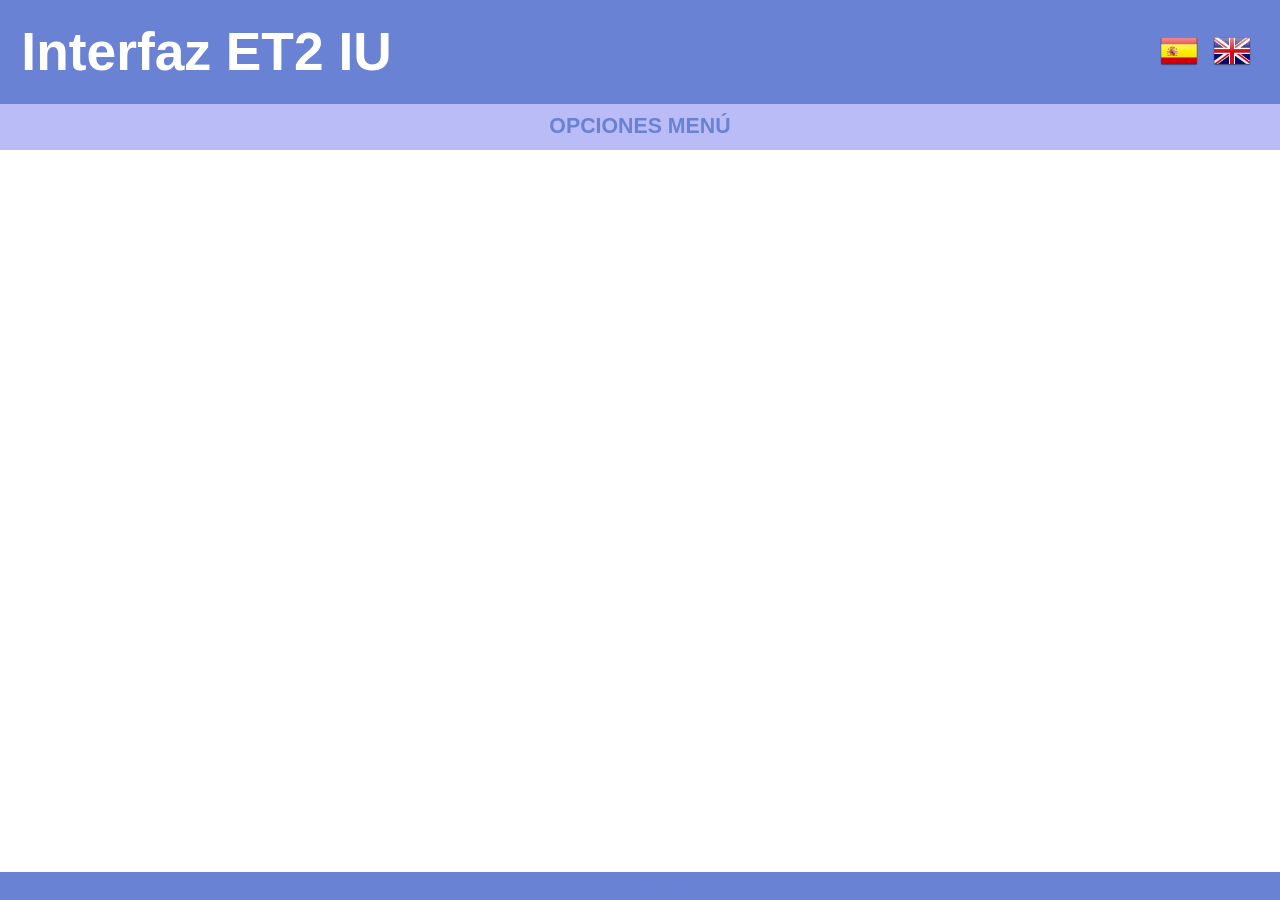
<file: IU_2026-2027/Trabajos de IU/ET2_IU262712/index.html>
<!DOCTYPE html>
<html>

<head>
	<!-- css -->
	<link rel="stylesheet" type="text/css" href="./Base/css/IU.css" media="screen" />
	<link rel="stylesheet" type="text/css" href="./Base/css/estilo-1.css" media="screen" />
	<!-- clases generales -->
	<script type="text/javascript" src="./locale/idioma.js"></script>
	<script type="text/javascript" src="./Core/ExternalAccess_class.js"></script>
	<!-- clases base y core -->
	<script type="text/javascript" src="./Core/Dom_table_Class.js"></script>
	<script type="text/javascript" src="./Core/Dom_Class.js"></script>
	<script type="text/javascript" src="./Core/Dom_form_Class.js"></script> 
	<script type="text/javascript" src="./Base/AbstractEntidad_Class.js"></script>
	<script type="text/javascript" src="./Core/Validations_Class.js"></script>
	<script type="text/javascript" src="./Core/Dom_fields_Class.js"></script>
	<script type="text/javascript" src="./Core/Data_Test_Class.js"></script>
	
	<!-- clases desarrollo -->
	<script type="text/javascript" src="./app/persona/persona_Class.js"></script>
	<script type="text/javascript" src="./app/persona/persona_tests.js"></script>
	<script type="text/javascript" src="./app/usuario/usuario_Class.js"></script>
	<script type="text/javascript" src="./app/usuario/usuario_tests.js"></script>
	<script type="text/javascript" src="./app/rol/rol_Class.js"></script>
	<script type="text/javascript" src="./app/rol/rol_tests.js"></script>
	<script type="text/javascript" src="./app/accion/accion_Class.js"></script>
	<script type="text/javascript" src="./app/accion/accion_tests.js"></script>
	<script type="text/javascript" src="./app/funcionalidad/funcionalidad_Class.js"></script>
	<script type="text/javascript" src="./app/funcionalidad/funcionalidad_tests.js"></script>
	<script type="text/javascript" src="./app/funcionalidad_accion/funcionalidad_accion_Class.js"></script>
	<script type="text/javascript" src="./app/funcionalidad_accion/funcionalidad_accion_tests.js"></script>
	<script type="text/javascript" src="./app/rolaccionfuncionalidad/rolaccionfuncionalidad_Class.js"></script>
	<script type="text/javascript" src="./app/rolaccionfuncionalidad/rolaccionfuncionalidad_tests.js"></script>
	<script type="text/javascript" src="./app/Textos_ES.js"></script>
	<script type="text/javascript" src="./app/Textos_EN.js"></script>
	<script type="text/javascript" src="./app/Entity_Test_Data_Class.js"></script>
	<script type="text/javascript" src="./app/Entity_Dom_fields_Class.js"></script>
	<script type="text/javascript" src="./app/Entity_Validations_Class.js"></script>


	<!-- este es el script que carga las librerias ajax que usamos para acceder al back -->
	<script src="https://ajax.googleapis.com/ajax/libs/jquery/3.7.1/jquery.min.js"></script>


</head>

<body>

	<header id='header_page' class='bordeado'>
		<span class='text_titulo_app'></span>
		<img src="./iconos/Spain.png" onclick="setLang('ES');" />
        <img src="./iconos/United-Kingdom.png" onclick="setLang('EN');" />
	</header>
	<nav class='bordeado'><span class='text_titulo_menu' onclick="menu_work();">Opciones de ménu</span>
	</nav>
	<aside id='div-menu'>
		<ol>
		    <ol>
		    <li class="opcionmenu"><span class = 'text_menu_persona' onclick="entidad = new persona();"></span></li>
			<li class="opcionmenu"><span class = 'text_menu_usuario' onclick="entidad = new usuario();"></span></li>
			<li class="opcionmenu"><span class = 'text_menu_rol' onclick="entidad = new rol();"></span></li>
			<li class="opcionmenu"><span class = 'text_menu_accion' onclick="entidad = new accion();"></span></li>
			<li class="opcionmenu"><span class = 'text_menu_funcionalidad' onclick="entidad = new funcionalidad();"></span></li>
			<li class="opcionmenu"><span class = 'text_menu_funcionalidad_accion' onclick="entidad = new funcionalidad_accion();"></span></li>
			<li class="opcionmenu"><span class = 'text_menu_rolaccionfuncionalidad' onclick="entidad = new rolaccionfuncionalidad();"></span></li>
		    <li class="opcionmenu"><span onclick="entidad = new entidad();">Gestionar otra entidad</span></li>
	  		</ol>
	  	</ol>
	</aside>
	<section id="IU_manage_entity">
		<section id="IU_manage_head">
			<div id='title_page' class='bordeado'><span id = "text_title_page">titulo de pagina de entidad  XXXX</span>
			</div>
			<div id="add_search_columns">
        		<img id="botonADD" src="./iconos/ADD.png" onclick="entidad.createForm_ADD();" />
        		<img id="botonSEARCH" src="./iconos/SEARCH.png" onclick="entidad.createForm_SEARCH();"/>
				<img id="botonSEARCH" src="./iconos/TEST.png" onclick="test = new entity_Test_Data(eval(entidad.nombreentidad));"/>
				<label id="label_seleccioncolumnas" class ="label_seleccioncolumnas">Columnas</label>
				<select id="seleccioncolumnas" multiple>
				</select>
				
        	</div>
		</section>

		<section id="IU_manage_table">

		</section>

	</section>
	<section id="Div_IU_form" class='div_IU_form bordeado'>
		<div class = "contenidoForm" id="contenidoForm">
			<div class = "class_titulo_form">
				<span id="class_contenido_titulo_form" class = "" >titulo para el formulario de este tamano</span>
			</div>
		<div id="contenedor_IU_form">
			
		</div>
			<br>
			<img src="./iconos/BACK.png" onclick="entidad.dom.hide_element('Div_IU_form');" />
		</div>
	</section>

	<!-- Overlay para acompañar el modal -->
	<div id="modal_action_overlay"></div>

	<!-- Modal para mostrar los errores de accion -->
	<div id="error_action_modal">
		<span id="error_action_msg"></span>
		<!--<img src="./iconos/BACK.png" onclick="cerrarModalError();" />-->
		<button onclick="entidad.dom.cerrarModalError()">X</button>
	</div>

	<div id="IU_Test_result_nofile"></div>

	

	<footer class='bordeado'><span class='text_titulo_pie'>Pie de página</span></footer>
	
	<script type="text/javascript">
		document.getElementById('div-menu').style.display = 'none';
		document.getElementById('Div_IU_form').style.display = 'none';
		document.getElementById('IU_manage_entity').style.display = 'none';

		
		function menu_work(){
			if (document.getElementById('div-menu').style.display == 'none'){
				document.getElementById('div-menu').style.display = 'block';
			}
			else{
				document.getElementById('div-menu').style.display = 'none';
			}
		}

		setLang();
	</script>

</body>


</html>
</file>
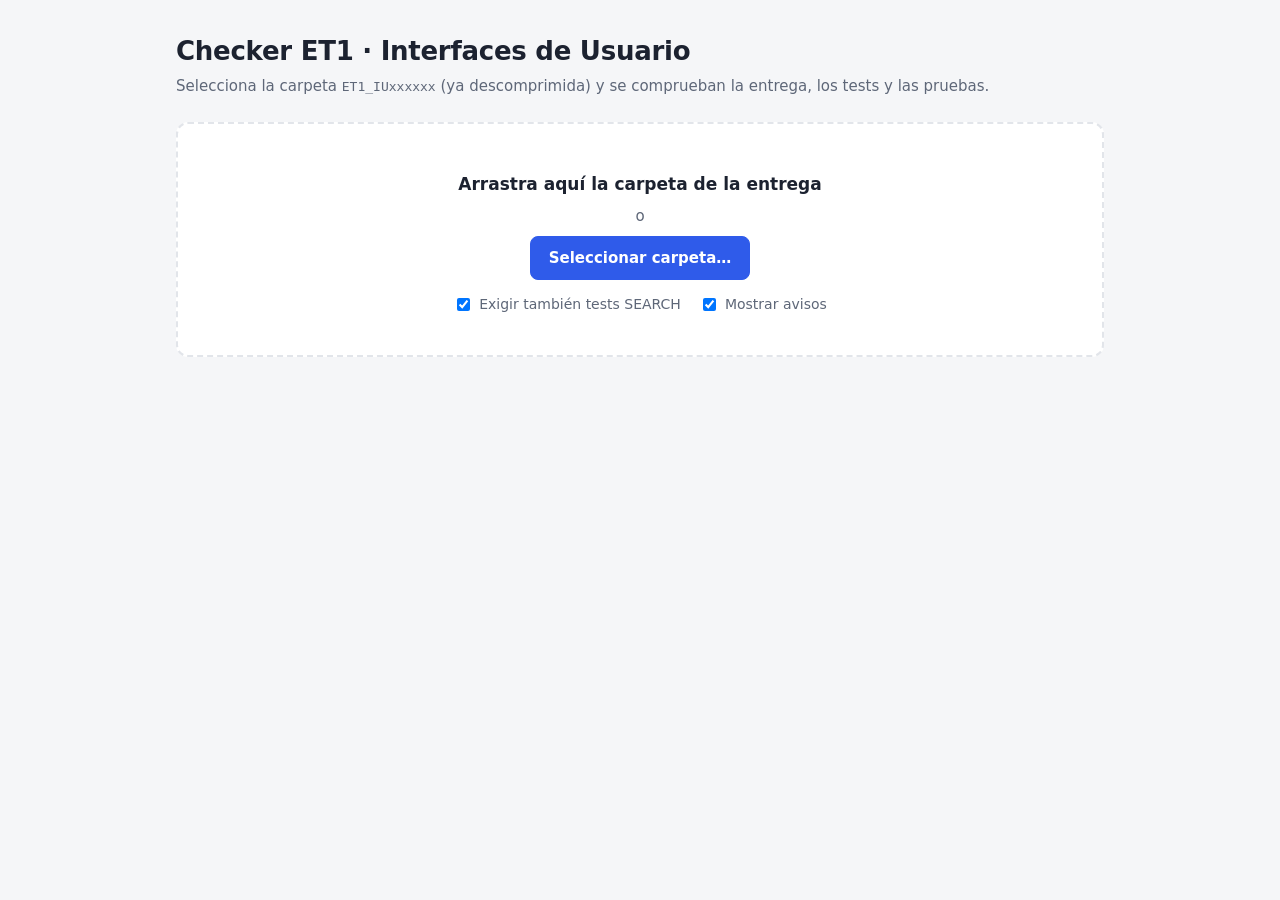
<file: IU_2026-2027/Trabajos de IU/Checkers/ET1_Checker/index.html>
<!doctype html>
<html lang="es">
<head>
<meta charset="utf-8">
<meta name="viewport" content="width=device-width, initial-scale=1">
<title>Checker ET1</title>
<style>
  :root {
    --bg: #f5f6f8; --card: #ffffff; --text: #1c2230; --muted: #5e6778; --line: #e2e5ea;
    --accent: #2f5bea; --accent-soft: #e8eefe;
    --ok: #18804a; --ok-bg: #e5f4eb; --err: #c22d2d; --err-bg: #fcebeb; --warn: #9a6200; --warn-bg: #fff3d9;
    --radius: 12px;
  }
  @media (prefers-color-scheme: dark) {
    :root {
      --bg: #12151a; --card: #1b1f26; --text: #e6e9ef; --muted: #98a1b0; --line: #2b313b;
      --accent: #7d9cff; --accent-soft: #1f2843;
      --ok: #5ccf8c; --ok-bg: #15301f; --err: #ff7e7e; --err-bg: #3a1a1a; --warn: #f2b84b; --warn-bg: #382c12;
    }
  }
  * { box-sizing: border-box; }
  body { margin: 0; background: var(--bg); color: var(--text); font: 15px/1.5 system-ui, -apple-system, "Segoe UI", Roboto, sans-serif; }
  main { max-width: 960px; margin: 0 auto; padding: 32px 16px 64px; }
  h1 { font-size: 26px; margin: 0 0 4px; letter-spacing: -0.01em; }
  .sub { color: var(--muted); margin: 0 0 24px; }
  .card { background: var(--card); border: 1px solid var(--line); border-radius: var(--radius); padding: 20px; }
  #drop { border: 2px dashed var(--line); text-align: center; padding: 40px 20px; transition: border-color .15s, background .15s; }
  #drop.over { border-color: var(--accent); background: var(--accent-soft); }
  #drop p { margin: 8px 0; color: var(--muted); }
  #drop .big { font-size: 17px; color: var(--text); font-weight: 600; }
  button { font: inherit; cursor: pointer; border-radius: 8px; border: 1px solid var(--line); background: var(--card); color: var(--text); padding: 8px 14px; }
  button.primary { background: var(--accent); border-color: var(--accent); color: #fff; font-weight: 600; padding: 10px 18px; }
  button:hover { filter: brightness(1.05); }
  .opts { margin-top: 14px; color: var(--muted); font-size: 14px; display: flex; gap: 18px; justify-content: center; flex-wrap: wrap; }
  .opts label { display: inline-flex; gap: 6px; align-items: center; cursor: pointer; }
  #resultado { margin-top: 24px; display: none; }
  .barra { display: flex; justify-content: space-between; align-items: center; gap: 12px; flex-wrap: wrap; margin-bottom: 14px; }
  .barra h2 { margin: 0; font-size: 19px; }
  .barra .acciones { display: flex; gap: 8px; flex-wrap: wrap; }
  .veredicto { border-radius: var(--radius); padding: 14px 18px; font-weight: 600; margin-bottom: 14px; }
  .veredicto.ok { background: var(--ok-bg); color: var(--ok); }
  .veredicto.err { background: var(--err-bg); color: var(--err); }
  .veredicto.warn { background: var(--warn-bg); color: var(--warn); }
  .resumen { display: grid; grid-template-columns: repeat(auto-fit, minmax(150px, 1fr)); gap: 10px; margin-bottom: 20px; }
  .kpi { background: var(--card); border: 1px solid var(--line); border-radius: var(--radius); padding: 14px; }
  .kpi .n { font-size: 26px; font-weight: 700; }
  .kpi .l { color: var(--muted); font-size: 13px; }
  .kpi.err .n { color: var(--err); } .kpi.warn .n { color: var(--warn); } .kpi.ok .n { color: var(--ok); }
  details.ent { background: var(--card); border: 1px solid var(--line); border-radius: var(--radius); margin-bottom: 10px; overflow: hidden; }
  details.ent > summary { list-style: none; cursor: pointer; padding: 14px 18px; display: flex; align-items: center; gap: 10px; flex-wrap: wrap; }
  details.ent > summary::-webkit-details-marker { display: none; }
  details.ent > summary .nom { font-weight: 600; font-family: ui-monospace, SFMono-Regular, Menlo, Consolas, monospace; }
  details.ent > summary .meta { color: var(--muted); font-size: 13px; margin-right: auto; }
  details.ent > summary::before { content: "▸"; color: var(--muted); transition: transform .15s; }
  details.ent[open] > summary::before { transform: rotate(90deg); }
  .badge { font-size: 12px; font-weight: 600; padding: 2px 9px; border-radius: 999px; white-space: nowrap; }
  .badge.err { background: var(--err-bg); color: var(--err); }
  .badge.warn { background: var(--warn-bg); color: var(--warn); }
  .badge.ok { background: var(--ok-bg); color: var(--ok); }
  ul.items { list-style: none; margin: 0; padding: 0 18px 14px; }
  ul.items li { padding: 8px 10px; border-radius: 8px; margin-top: 6px; font-size: 14px; display: flex; gap: 10px; }
  ul.items li .tag { font-size: 11px; font-weight: 700; text-transform: uppercase; letter-spacing: .03em; flex: none; padding-top: 2px; min-width: 64px; }
  ul.items li.entrega, ul.items li.def, ul.items li.pruebas { background: var(--err-bg); }
  ul.items li.entrega .tag, ul.items li.def .tag, ul.items li.pruebas .tag { color: var(--err); }
  ul.items li.aviso { background: var(--warn-bg); }
  ul.items li.aviso .tag { color: var(--warn); }
  ul.items li.vacio { color: var(--ok); }
  code, .mono { font-family: ui-monospace, SFMono-Regular, Menlo, Consolas, monospace; font-size: 13px; overflow-wrap: anywhere; }
  .oculto-avisos li.aviso { display: none; }
  .nota { color: var(--muted); font-size: 13px; margin-top: 18px; }
  #fallo { display: none; margin-top: 16px; background: var(--err-bg); color: var(--err); border-radius: var(--radius); padding: 12px 16px; }
  input[type=file] { display: none; }
</style>
</head>
<body>
<main>
  <h1>Checker ET1 · Interfaces de Usuario</h1>
  <p class="sub">Selecciona la carpeta <code>ET1_IUxxxxxx</code> (ya descomprimida) y se comprueban la entrega, los tests y las pruebas.</p>

  <section class="card" id="drop">
    <p class="big">Arrastra aquí la carpeta de la entrega</p>
    <p>o</p>
    <button class="primary" id="btnElegir">Seleccionar carpeta…</button>
    <input type="file" id="inputDir" webkitdirectory directory multiple>
    <div class="opts">
      <label><input type="checkbox" id="optSearch" checked> Exigir también tests SEARCH</label>
      <label><input type="checkbox" id="optAvisos" checked> Mostrar avisos</label>
    </div>
  </section>
  <div id="fallo"></div>

  <section id="resultado">
    <div class="barra">
      <h2 id="titulo"></h2>
      <div class="acciones">
        <button id="btnRecheck">↻ Volver a comprobar</button>
        <button id="btnCopiar">Copiar informe</button>
      </div>
    </div>
    <div id="veredicto" class="veredicto"></div>
    <div class="resumen" id="resumen"></div>
    <div id="detalle"></div>
    <p class="nota">Los <b>avisos</b> no restan por sí solos: indican cosas a revisar, como una prueba cuyo valor no provoca el fallo que dice provocar o un resultado que no sigue el convenio <code>campo_validacion_ko</code>. El descuento estimado cuenta 0,1 por cada error en tests y en pruebas.</p>
  </section>
</main>

<script>
// ============================== CORE-START ==============================
// Reglas de la entrega ET1. Si el profesor aclara algo distinto, se cambia aquí.

const ACCIONES_PERMITIDAS = ['ADD', 'EDIT', 'SEARCH', 'DELETE', 'SHOWCURRENT'];
const ELEMENTOS = ['input', 'file', 'select', 'checkbox', 'radio', 'textarea', 'hidden', 'date', 'email', 'password', 'tel', 'number'];
const VALIDACIONES_CONOCIDAS = [
  'min_size', 'max_size', 'format', 'personalized', 'valid',
  'exist_file', 'min_size_name_file', 'max_size_name_file', 'format_name_file', 'type_file', 'max_size_file',
];
const ACENTOS = 'ÁÉÍÓÚáéíóúÜü';
const PUNTUACION = ' .,;:¡!¿?()"\'\\-';

const letraDni = (s) => {
  const m = /^(\d{8})([A-Za-z])$/.exec(s);
  return !!m && 'TRWAGMYFPDXBNJZSQVHLCKE'[parseInt(m[1], 10) % 23] === m[2].toUpperCase();
};
const fechaReal = (s) => {
  const m = /^(\d{2})\/(\d{2})\/(\d{4})$/.exec(s);
  if (!m) return false;
  const d = +m[1], mo = +m[2], y = +m[3];
  const f = new Date(y, mo - 1, d);
  return f.getFullYear() === y && f.getMonth() === mo - 1 && f.getDate() === d && f <= new Date();
};

const REQ = ['min_size', 'max_size', 'format', 'valid'];
const ID = { min: 1, max: 11, re: /^\d+$/, requeridas: REQ };
const TEXTO_N = (min, max) => ({ min, max, re: /^[A-Za-zÑñ]+$/, requeridas: REQ });
const DESCRIP = { min: 5, max: 200, re: new RegExp(`^[A-Za-zÑñ${PUNTUACION}]+$`), requeridas: REQ };
const NOMBRE_P = (min, max) => ({ min, max, re: new RegExp(`^[A-Za-zÑñ${ACENTOS}. \\-]+$`), requeridas: REQ });

const CAMPOS = {
  dni: { min: 9, max: 9, re: /^\d{8}[A-Z]$/, parcial: /^\d{0,8}[A-Z]?$/, pers: letraDni, requeridas: ['min_size', 'max_size', 'format', 'personalized', 'valid'] },
  nombre_persona: NOMBRE_P(2, 45),
  apellidos_persona: NOMBRE_P(3, 100),
  fechaNacimiento_persona: { min: 10, max: 10, re: /^\d{2}\/\d{2}\/\d{4}$/, parcial: /^[\d\/]*$/, pers: fechaReal, requeridas: ['min_size', 'max_size', 'format', 'personalized', 'valid'], searchReq: ['max_size', 'format', 'personalized', 'valid'] },
  direccion_persona: { min: 10, max: 200, re: new RegExp(`^[A-Za-z0-9Ññ${ACENTOS}.;/ \\-]+$`), requeridas: REQ },
  telefono_persona: { min: 9, max: 9, re: /^\d{9}$/, parcial: /^\d*$/, pers: (s) => /^[6789]/.test(s), requeridas: ['min_size', 'max_size', 'format', 'personalized', 'valid'] },
  email_persona: { min: 6, max: 45, minFormato: true, re: /^[A-Za-z0-9._%+\-]+@[A-Za-z0-9.\-]+\.[A-Za-z]{2,}$/, parcial: /^[A-Za-z0-9._%+\-@]*$/, requeridas: ['min_size', 'max_size', 'format', 'valid'] },
  foto_persona: {
    file: true, minNombre: 3, maxNombre: 15, maxBytes: 2 * 1024 * 1024,
    reNombre: /^[A-Za-z.]+\.(jpg|jpeg)$/i, tipos: ['image/jpeg', 'image/jpg'],
    textoSearch: { max: 15, re: /^[A-Za-z.]+$/ },   // en SEARCH es un input con el nombre guardado
    requeridas: ['exist_file', 'min_size_name_file', 'max_size_name_file', 'format_name_file', 'type_file', 'max_size_file', 'valid'],
    searchReq: ['valid'],
  },
  id_accion: ID, nombre_accion: TEXTO_N(5, 48), descrip_accion: DESCRIP,
  id_funcionalidad: ID, nombre_funcionalidad: TEXTO_N(5, 48), descrip_funcionalidad: DESCRIP,
  id_rol: ID, rol_name: { min: 5, max: 48, re: /^[A-Za-z]+$/, requeridas: REQ }, rol_description: DESCRIP,
  usuario: { min: 5, max: 45, re: /^[A-Za-z]+$/, requeridas: REQ },
  contrasena: { min: 8, max: 45, re: /^[A-Za-z]+$/, requeridas: REQ },
};

const ENTIDADES = {
  accion: { campos: ['id_accion', 'nombre_accion', 'descrip_accion'] },
  funcionalidad: { campos: ['id_funcionalidad', 'nombre_funcionalidad', 'descrip_funcionalidad'] },
  funcionalidad_accion: { campos: ['id_funcionalidad', 'id_accion'] },
  persona: { campos: ['dni', 'nombre_persona', 'apellidos_persona', 'fechaNacimiento_persona', 'direccion_persona', 'telefono_persona', 'email_persona', 'foto_persona'] },
  rol: { campos: ['id_rol', 'rol_name', 'rol_description'] },
  rolaccionfuncionalidad: { campos: ['id_funcionalidad', 'id_accion', 'id_rol'] },
  usuario: { campos: ['dni', 'usuario', 'contrasena', 'id_rol'] },
};

const fmt = (v) => { try { const s = JSON.stringify(v); return s && s.length > 60 ? s.slice(0, 57) + '…"' : s; } catch (e) { return String(v); } };
const base = (campo) => String(campo).replace(/^nuevo_/, '');

// Ejecuta el código del fichero y devuelve las variables pedidas (let/const/var o sin declarar).
function cargarCodigo(codigo, nombres) {
  const salida = nombres.map((n) => `${JSON.stringify(n)}: (typeof ${n} !== 'undefined' ? ${n} : undefined)`).join(',');
  const fn = new Function(`${codigo.replace(/^﻿/, '')}\n;return {${salida}};`);
  try { return fn(); }
  finally { nombres.forEach((n) => { try { delete globalThis[n]; } catch (e) { /* nada */ } }); }
}

// Validaciones atómicas que FALLA un valor
function fallos(spec, v, acc) {
  if (acc === 'SEARCH') {
    // En búsqueda se admite vacío o valor parcial: sólo cuentan max_size y los caracteres permitidos
    if (spec.file) spec = spec.textoSearch;
    const s = v === undefined || v === null ? '' : String(v);
    const f = [];
    if (spec.max !== undefined && s.length > spec.max) f.push('max_size');
    const rp = spec.parcial || new RegExp(spec.re.source.replace(/\+\$$/, '*$'), spec.re.flags);
    if (!rp.test(s)) f.push('format');
    if (spec.pers && spec.re && spec.re.test(s) && !spec.pers(s)) f.push('personalized');
    return f;
  }
  if (spec.file) {
    if (v === undefined || v === null || v === '' || (typeof v === 'object' && Object.keys(v).length === 0)) return ['exist_file'];
    if (typeof v !== 'object') return ['?'];
    const f = [];
    const nombre = v.format_name_file ?? v.name ?? v.nombre ?? v.min_size_name_file ?? v.max_size_name_file;
    const tipo = v.type_file ?? v.type;
    const tam = v.max_size_file ?? v.size;
    if (typeof nombre === 'string') {
      if (nombre.length < spec.minNombre) f.push('min_size_name_file');
      if (nombre.length > spec.maxNombre) f.push('max_size_name_file');
      if (!spec.reNombre.test(nombre)) f.push('format_name_file');
    }
    if (tipo !== undefined && !spec.tipos.includes(String(tipo).toLowerCase())) f.push('type_file');
    if (tam !== undefined && Number(tam) > spec.maxBytes) f.push('max_size_file');
    return f;
  }
  const s = v === undefined || v === null ? '' : String(v);
  const f = [];
  if (spec.min !== undefined && s.length < spec.min) f.push('min_size');
  if (spec.max !== undefined && s.length > spec.max) f.push('max_size');
  if (spec.re && !spec.re.test(s)) f.push('format');
  if (spec.pers && spec.re && spec.re.test(s) && !spec.pers(s)) f.push('personalized');
  return f;
}

/**
 * nombreDir: nombre de la carpeta; ficheros: { nombreFichero: texto | null }
 * Devuelve { nombreDir, items: [{cat, ent, msg}], stats }
 *   cat: 'entrega' | 'def' | 'pruebas' | 'aviso';  ent: 'general' | nombre de entidad
 */
function verificar(nombreDir, ficheros, opciones = {}) {
  const ACC_OBL = opciones.search ? ['ADD', 'EDIT', 'SEARCH'] : ['ADD', 'EDIT'];
  const items = [];
  const stats = {};
  const add = (cat, ent, msg) => items.push({ cat, ent, msg });

  const m = /^ET1_(IU\d{6})$/.exec(nombreDir);
  if (!m) add('entrega', 'general', `La carpeta se llama "${nombreDir}"; debe llamarse ET1_IU seguido de 6 dígitos (p. ej. ET1_IU262712).`);
  const codigo = m ? m[1] : nombreDir.replace(/^ET1_/, '');

  // ---------- ET1_IUxxxxxx.js ----------
  const fg = `ET1_${codigo}.js`;
  if (typeof ficheros[fg] !== 'string') add('entrega', 'general', `Falta el fichero ${fg}.`);
  else {
    let d;
    try { d = cargarCodigo(ficheros[fg], ['datosgenerales']).datosgenerales; }
    catch (e) { add('entrega', 'general', `${fg} tiene un error de JavaScript: ${e.message}`); d = null; }
    if (d === undefined) add('entrega', 'general', `${fg} no define la variable "datosgenerales".`);
    else if (d && typeof d === 'object') {
      if (!d.Lider) add('entrega', 'general', 'datosgenerales no tiene la clave "Lider".');
      for (const [k, v] of Object.entries(d)) {
        if (k !== 'Lider' && !/^Participante\d+$/.test(k)) add('aviso', 'general', `datosgenerales: la clave "${k}" no es Lider ni ParticipanteN.`);
        if (!Array.isArray(v) || v.length !== 3) { add('entrega', 'general', `datosgenerales.${k} debe ser [ApellidosNombre, Entrega, horasdedicadas].`); continue; }
        const [nombre, entrega, horas] = v;
        if (typeof nombre !== 'string' || !nombre.trim()) add('entrega', 'general', `datosgenerales.${k}: ApellidosNombre vacío.`);
        if (typeof entrega !== 'string' || !/ET1/i.test(entrega)) add('aviso', 'general', `datosgenerales.${k}: Entrega = ${fmt(entrega)} (¿no debería ser "ET1"?).`);
        if (typeof horas !== 'number' || !(horas > 0)) add('entrega', 'general', `datosgenerales.${k}: horasdedicadas debe ser un número mayor que 0 (es ${fmt(horas)}).`);
      }
    }
  }

  // ---------- Entidades ----------
  for (const [entidad, conf] of Object.entries(ENTIDADES)) {
    const st = stats[entidad] = { presente: false, defs: 0, pruebas: 0 };
    const nf = `${entidad}_tests.js`;
    if (typeof ficheros[nf] !== 'string') { add('entrega', entidad, `Falta el fichero ${nf}.`); continue; }
    st.presente = true;
    const vDef = `${entidad}_def_tests`, vPru = `${entidad}_pruebas`;
    let vars;
    try { vars = cargarCodigo(ficheros[nf], [vDef, vPru]); }
    catch (e) { add('entrega', entidad, `${nf} tiene un error de JavaScript: ${e.message}`); continue; }
    const defs = vars[vDef], pruebas = vars[vPru];
    if (!Array.isArray(defs)) add('entrega', entidad, `${nf} no define el array "${vDef}".`);
    if (!Array.isArray(pruebas)) add('entrega', entidad, `${nf} no define el array "${vPru}".`);
    if (!Array.isArray(defs)) continue;
    st.defs = defs.length;
    st.pruebas = Array.isArray(pruebas) ? pruebas.length : 0;

    // --- Definición de tests ---
    const porNumero = new Map();
    const vistos = new Set();
    const duplicados = new Set();
    defs.forEach((fila, i) => {
      const p = `Test fila ${i + 1}`;
      if (!Array.isArray(fila) || fila.length !== 9) { add('def', entidad, `${p}: debe tener 9 elementos (tiene ${Array.isArray(fila) ? fila.length : typeof fila}).`); return; }
      const [ent, campo, elem, num, desc, val, acc, res, msg] = fila;
      if (ent !== entidad) add('def', entidad, `${p}: entidad "${ent}" en lugar de "${entidad}".`);
      const cb = base(campo);
      const spec = CAMPOS[cb];
      if (!conf.campos.includes(cb)) add('def', entidad, `${p}: el campo "${campo}" no pertenece a ${entidad}.`);
      if (!ELEMENTOS.includes(elem)) add('def', entidad, `${p}: elemento de formulario "${elem}" no válido.`);
      else if (spec && spec.file && elem !== 'file' && acc !== 'SEARCH') add('def', entidad, `${p}: ${campo} es un fichero; el elemento debe ser 'file'.`);
      else if (spec && !spec.file && elem === 'file') add('def', entidad, `${p}: ${campo} no es un fichero; no debe usar 'file'.`);
      if (num !== i + 1) add('def', entidad, `${p}: número de test ${fmt(num)}, se esperaba ${i + 1} (secuencial desde 1).`);
      if (typeof desc !== 'string' || !desc.trim()) add('def', entidad, `${p}: la descripción está vacía.`);
      if (!VALIDACIONES_CONOCIDAS.includes(val)) add('aviso', entidad, `${p}: validación "${val}" no estándar.`);
      if (!ACCIONES_PERMITIDAS.includes(acc)) add('def', entidad, `${p}: acción "${acc}" no válida.`);
      if (val === 'valid') {
        if (res !== true) add('def', entidad, `${p}: un test 'valid' debe esperar true (tiene ${fmt(res)}).`);
      } else if (typeof res !== 'string' || !res.endsWith('_ko')) {
        add('def', entidad, `${p}: el resultado esperado debe ser 'campo_validacion_ko' (tiene ${fmt(res)}).`);
      } else if (val === 'personalized' ? !res.startsWith(`${campo}_`) : res !== `${campo}_${val}_ko`) {
        add('aviso', entidad, `${p}: resultado ${fmt(res)}; por convenio sería '${campo}_${val}_ko'.`);
      }
      if (typeof msg !== 'string' || !msg.trim()) add('def', entidad, `${p}: el mensaje al usuario está vacío.`);
      const clave = `${cb}|${acc}|${val}`;
      const claveDup = val === 'personalized' ? `${clave}|${res}` : clave;
    if (duplicados.has(claveDup)) add('aviso', entidad, `${p}: test duplicado (${campo}, ${acc}, ${val}).`);
      vistos.add(clave);
      duplicados.add(claveDup);
      if (Number.isInteger(num)) porNumero.set(num, { campo, cb, val, acc, res, n: 0 });
    });

    // --- Cobertura ---
    for (const cb of conf.campos) {
      const spec = CAMPOS[cb];
      for (const acc of ACC_OBL) {
                const req = acc === 'SEARCH' ? (spec.searchReq || ['max_size', 'format', 'valid']) : spec.requeridas;
        for (const val of req) if (!vistos.has(`${cb}|${acc}|${val}`)) add('def', entidad, `Falta el test ${acc} '${val}' para ${cb}.`);
        if (acc !== 'SEARCH') for (const val of spec.recomendadas || []) {
          if (val === 'exist_file' && acc !== 'ADD') continue;
          if (!vistos.has(`${cb}|${acc}|${val}`)) add('aviso', entidad, `Recomendado: test ${acc} '${val}' para ${cb}.`);
        }
      }
    }

    // --- Pruebas ---
    if (!Array.isArray(pruebas)) continue;
    pruebas.forEach((fila, i) => {
      const p = `Prueba fila ${i + 1}`;
      if (!Array.isArray(fila) || fila.length !== 7) { add('pruebas', entidad, `${p}: debe tener 7 elementos (tiene ${Array.isArray(fila) ? fila.length : typeof fila}).`); return; }
      const [ent, campo, numDef, numPrueba, acc, valores, res] = fila;
      if (ent !== entidad) add('pruebas', entidad, `${p}: entidad "${ent}" en lugar de "${entidad}".`);
      if (numPrueba !== i + 1) add('pruebas', entidad, `${p}: número de prueba ${fmt(numPrueba)}, se esperaba ${i + 1} (secuencial desde 1).`);
      const d = porNumero.get(numDef);
      if (!d) { add('pruebas', entidad, `${p}: hace referencia al test ${fmt(numDef)}, que no existe.`); return; }
      d.n++;
      if (campo !== d.campo) add('pruebas', entidad, `${p}: campo "${campo}" distinto del campo del test ${numDef} ("${d.campo}").`);
      if (acc !== d.acc) add('pruebas', entidad, `${p}: acción ${acc} distinta de la del test ${numDef} (${d.acc}).`);
      if (res !== d.res) add('pruebas', entidad, `${p}: resultado ${fmt(res)} distinto del del test ${numDef} (${fmt(d.res)}).`);
      if (!valores || typeof valores !== 'object' || Array.isArray(valores)) { add('pruebas', entidad, `${p}: los valores deben ser un objeto {atributo: valor}.`); return; }
      if (!(campo in valores) && d.val !== 'exist_file') add('pruebas', entidad, `${p}: el objeto de valores no contiene el atributo "${campo}".`);

      const spec = CAMPOS[d.cb];
      if (!spec) return;
      const f = fallos(spec, valores[campo], d.acc);
    // En campos de longitud fija (o nombres de fichero) fallar el tamaño implica fallar el formato
    const inevitable = ((spec.min !== undefined && (spec.min === spec.max || spec.min === 1 || spec.minFormato)) || spec.file) && f.every((x) => x === d.val || x === 'format' || x === 'format_name_file');
      const v = fmt(valores[campo]);
      if (d.val === 'valid') {
        if (f.length) add('aviso', entidad, `${p}: el test ${numDef} espera éxito, pero ${v} falla en: ${f.join(', ')}.`);
      } else if (VALIDACIONES_CONOCIDAS.includes(d.val)) {
        if (!f.includes(d.val)) add('aviso', entidad, `${p}: el test ${numDef} espera fallo '${d.val}', pero ${v} no lo provoca${f.length ? ` (falla en: ${f.join(', ')})` : ' (es un valor válido)'}.`);
        else if (f.length > 1 && !inevitable) add('aviso', entidad, `${p}: ${v} falla en varias validaciones a la vez (${f.join(', ')}); mejor un valor que falle sólo en '${d.val}'.`);
      }
    });
    for (const [num, d] of porNumero) {
      if (d.n === 0) add('pruebas', entidad, `El test ${num} (${d.campo}, ${d.acc}, ${d.val}) no tiene ninguna prueba.`);
    }
  }

  // ---------- Ficheros sobrantes ----------
  const esperados = new Set([fg, ...Object.keys(ENTIDADES).map((e) => `${e}_tests.js`)]);
  for (const f of Object.keys(ficheros)) if (!esperados.has(f)) add('aviso', 'general', `Fichero no esperado en la entrega: ${f}`);

  return { nombreDir, items, stats, acciones: ACC_OBL };
}
// =============================== CORE-END ===============================

// ============================== INTERFAZ ==============================
const $ = (s) => document.querySelector(s);
const esc = (s) => String(s).replace(/[&<>"]/g, (c) => ({ '&': '&amp;', '<': '&lt;', '>': '&gt;', '"': '&quot;' }[c]));
let origen = null;        // { recargar: async () => lista } para "Volver a comprobar"
let ultimoInforme = null;

// Cada elemento de la lista: { path: 'Carpeta/sub/fichero.js', leer: () => Promise<string> }
async function listaDesdeHandle(dirHandle) {
  const out = [];
  async function walk(h, pref, depth) {
    for await (const [name, entry] of h.entries()) {
      const p = `${pref}/${name}`;
      if (entry.kind === 'file') out.push({ path: p, leer: async () => (await entry.getFile()).text() });
      else if (depth < 3 && name !== 'node_modules' && !name.startsWith('.')) await walk(entry, p, depth + 1);
    }
  }
  await walk(dirHandle, dirHandle.name, 1);
  return out;
}

function listaDesdeInput(files) {
  return [...files].map((f) => ({ path: f.webkitRelativePath || f.name, leer: () => f.text() }));
}

async function listaDesdeEntry(entry) {
  const out = [];
  const leerTodo = (reader) => new Promise((res, rej) => {
    const acc = [];
    const paso = () => reader.readEntries((lote) => { if (!lote.length) res(acc); else { acc.push(...lote); paso(); } }, rej);
    paso();
  });
  async function walk(e, depth) {
    if (e.isFile) {
      const file = await new Promise((res, rej) => e.file(res, rej));
      out.push({ path: e.fullPath.replace(/^\//, ''), leer: () => file.text() });
    } else if (e.isDirectory && depth <= 3 && e.name !== 'node_modules' && !e.name.startsWith('.')) {
      for (const hijo of await leerTodo(e.createReader())) await walk(hijo, depth + 1);
    }
  }
  await walk(entry, 1);
  return out;
}

async function procesar(lista) {
  $('#fallo').style.display = 'none';
  if (!lista.length) return mostrarFallo('La carpeta seleccionada está vacía.');
  const dirs = new Set();
  for (const f of lista) {
    const partes = f.path.split('/');
    for (let i = 1; i < partes.length; i++) dirs.add(partes.slice(0, i).join('/'));
  }
  const todos = [...dirs];
  let objetivo = todos.find((d) => /^ET1_IU\d{6}$/.test(d.split('/').pop()))
    || todos.find((d) => /^ET1_/i.test(d.split('/').pop()))
    || lista[0].path.split('/')[0];
  const directos = lista.filter((f) => f.path.slice(0, f.path.lastIndexOf('/')) === objetivo);
  if (!directos.length) return mostrarFallo('No se han encontrado ficheros en la carpeta de la entrega.');
  const ficheros = {};
  for (const f of directos) {
    const nombre = f.path.split('/').pop();
    if (nombre.startsWith('.')) continue;
    ficheros[nombre] = /\.js$/i.test(nombre) ? await f.leer() : null;
  }
  ultimoInforme = verificar(objetivo.split('/').pop(), ficheros, { search: $('#optSearch').checked });
  pintar(ultimoInforme);
}

function mostrarFallo(msg) {
  const el = $('#fallo');
  el.textContent = msg;
  el.style.display = 'block';
}

function pintar(r) {
  const cuenta = (cat, ent) => r.items.filter((x) => x.cat === cat && (ent === undefined || x.ent === ent)).length;
  const nEntrega = cuenta('entrega'), nDef = cuenta('def'), nPru = cuenta('pruebas'), nAv = cuenta('aviso');
  const descuento = ((nDef + nPru) * 0.1).toFixed(1).replace('.', ',');

  $('#titulo').textContent = r.nombreDir;
  const ver = $('#veredicto');
  if (nEntrega) { ver.className = 'veredicto err'; ver.textContent = `✘ La entrega incumple ${nEntrega} requisito(s) obligatorio(s): con esto la nota sería 0.`; }
  else if (nDef + nPru) { ver.className = 'veredicto warn'; ver.textContent = `La estructura de la entrega es correcta, pero hay ${nDef + nPru} error(es) en tests y pruebas (−${descuento}).`; }
  else { ver.className = 'veredicto ok'; ver.textContent = `✔ Sin errores${nAv ? ` · revisa los ${nAv} aviso(s)` : ''}.`; }

  const kpi = (n, l, tipo) => `<div class="kpi ${n ? tipo : 'ok'}"><div class="n">${n}</div><div class="l">${l}</div></div>`;
  $('#resumen').innerHTML =
    kpi(nEntrega, 'Errores de entrega (nota 0)', 'err') +
    kpi(nDef, 'Errores en tests', 'err') +
    kpi(nPru, 'Errores en pruebas', 'err') +
    kpi(nAv, 'Avisos', 'warn') +
    `<div class="kpi ${nDef + nPru ? 'err' : 'ok'}"><div class="n">−${descuento}</div><div class="l">Descuento estimado</div></div>`;

  const etiquetas = { entrega: 'Entrega', def: 'Test', pruebas: 'Prueba', aviso: 'Aviso' };
  const orden = { entrega: 0, def: 1, pruebas: 2, aviso: 3 };
  const bloques = [['general', `ET1_${r.nombreDir.replace(/^ET1_/, '')}.js y carpeta`], ...Object.keys(ENTIDADES).map((e) => [e, `${e}_tests.js`])];
  $('#detalle').innerHTML = bloques.map(([ent, nombre]) => {
    const its = r.items.filter((x) => x.ent === ent).sort((a, b) => orden[a.cat] - orden[b.cat]);
    const nErr = its.filter((x) => x.cat !== 'aviso').length, nW = its.length - nErr;
    const st = r.stats[ent];
    const meta = st ? (st.presente ? `${st.defs} tests · ${st.pruebas} pruebas` : 'no encontrado') : '';
    const badges = (nErr ? `<span class="badge err">${nErr} error${nErr > 1 ? 'es' : ''}</span>` : '<span class="badge ok">OK</span>')
      + (nW ? `<span class="badge warn">${nW} aviso${nW > 1 ? 's' : ''}</span>` : '');
    const lis = its.length
      ? its.map((x) => `<li class="${x.cat}"><span class="tag">${etiquetas[x.cat]}</span><span>${esc(x.msg)}</span></li>`).join('')
      : '<li class="vacio">✔ Sin problemas.</li>';
    return `<details class="ent"${nErr ? ' open' : ''}><summary><span class="nom">${esc(nombre)}</span><span class="meta">${meta}</span>${badges}</summary><ul class="items">${lis}</ul></details>`;
  }).join('');
  aplicarFiltroAvisos();
  $('#resultado').style.display = 'block';
  $('#resultado').scrollIntoView({ behavior: 'smooth', block: 'start' });
}

function aplicarFiltroAvisos() {
  $('#detalle').classList.toggle('oculto-avisos', !$('#optAvisos').checked);
}

function informeTexto(r) {
  const lineas = [`Checker ET1 — ${r.nombreDir} (acciones exigidas: ${r.acciones.join(', ')})`];
  const sec = (titulo, cat) => {
    const its = r.items.filter((x) => x.cat === cat);
    lineas.push('', `${titulo} (${its.length})`);
    its.forEach((x) => lineas.push(`  - [${x.ent}] ${x.msg}`));
  };
  sec('ENTREGA (obligatorio)', 'entrega');
  sec('DEFINICIÓN DE TESTS', 'def');
  sec('PRUEBAS', 'pruebas');
  sec('AVISOS', 'aviso');
  return lineas.join('\n');
}

// --- Eventos ---
$('#btnElegir').addEventListener('click', async () => {
  if (window.showDirectoryPicker) {
    try {
      const h = await window.showDirectoryPicker({ mode: 'read' });
      origen = { recargar: () => listaDesdeHandle(h) };
      return procesar(await origen.recargar());
    } catch (e) {
      if (e.name === 'AbortError') return;   // el usuario canceló
    }
  }
  $('#inputDir').click();                     // navegadores sin selector de carpetas moderno
});

$('#inputDir').addEventListener('change', async (ev) => {
  origen = null;
  await procesar(listaDesdeInput(ev.target.files));
  ev.target.value = '';
});

const drop = $('#drop');
['dragenter', 'dragover'].forEach((t) => drop.addEventListener(t, (e) => { e.preventDefault(); drop.classList.add('over'); }));
['dragleave', 'drop'].forEach((t) => drop.addEventListener(t, () => drop.classList.remove('over')));
drop.addEventListener('drop', async (e) => {
  e.preventDefault();
  const items = [...e.dataTransfer.items].filter((it) => it.kind === 'file');
  // Hay que pedir handles y entries de forma síncrona, antes de cualquier await
  const handles = items.map((it) => (it.getAsFileSystemHandle ? it.getAsFileSystemHandle() : null));
  const entries = items.map((it) => (it.webkitGetAsEntry ? it.webkitGetAsEntry() : null));
  try {
    const h = handles[0] ? await handles[0] : null;
    if (h && h.kind === 'directory') {
      origen = { recargar: () => listaDesdeHandle(h) };
      return procesar(await origen.recargar());
    }
  } catch (err) { /* sigue con el método clásico */ }
  const entry = entries.find((x) => x && x.isDirectory);
  if (!entry) return mostrarFallo('Arrastra la carpeta completa de la entrega, no ficheros sueltos.');
  origen = null;
  procesar(await listaDesdeEntry(entry));
});

$('#btnRecheck').addEventListener('click', async () => {
  if (origen) {
    try { return procesar(await origen.recargar()); }
    catch (e) { /* sin permiso: se vuelve a pedir la carpeta */ }
  }
  $('#btnElegir').click();
});

$('#btnCopiar').addEventListener('click', async () => {
  if (!ultimoInforme) return;
  try {
    await navigator.clipboard.writeText(informeTexto(ultimoInforme));
    $('#btnCopiar').textContent = '✔ Copiado';
  } catch (e) {
    $('#btnCopiar').textContent = 'No se pudo copiar';
  }
  setTimeout(() => { $('#btnCopiar').textContent = 'Copiar informe'; }, 1600);
});

$('#optAvisos').addEventListener('change', aplicarFiltroAvisos);
$('#optSearch').addEventListener('change', async () => {
  if (origen) { try { procesar(await origen.recargar()); } catch (e) { /* nada */ } }
});
</script>
</body>
</html>
</file>
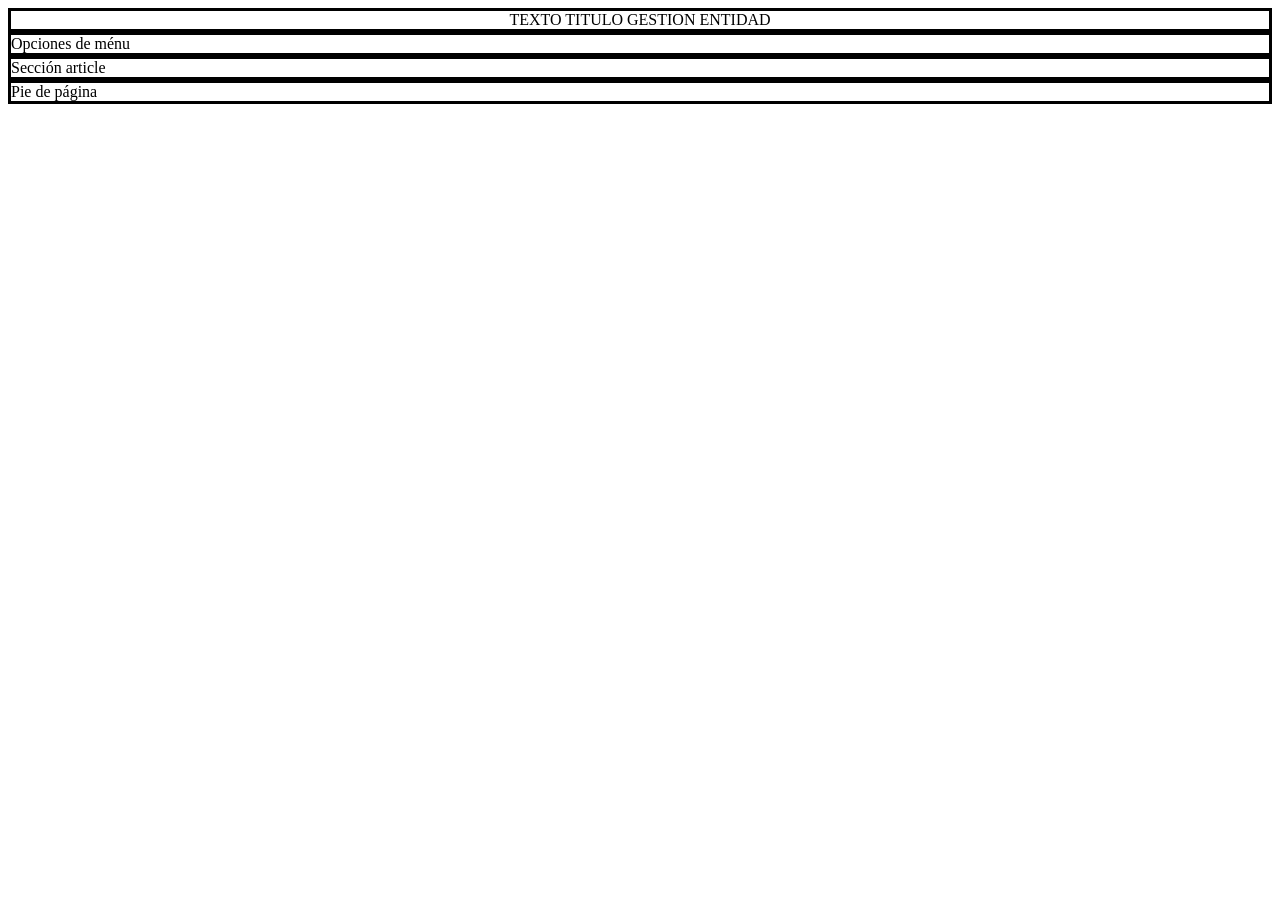
<file: IU_2026-2027/Trabajos de IU/ET1_IU262712 antigua/ET1/index.html>
<!DOCTYPE html>
<html>

<head>
	<!-- css -->
	<link rel="stylesheet" type="text/css" href="./Base/css/IU.css" media="screen" />
	<!-- clases generales -->
	<script type="text/javascript" src="./Core/Validations_Class.js"></script>
	<!-- clases dom -->
	<script type="text/javascript" src="./Core/Dom_table_Class.js"></script>
	<script type="text/javascript" src="./Core/Dom_Class.js"></script>
	<!-- clases entidades -->
	<script type="text/javascript" src="./app/persona_Class.js"></script>

</head>

<body>

	<header id='header_page' class='bordeado'>TEXTO TITULO GESTION ENTIDAD</header>
	<nav class='bordeado'><span onclick="menu_work();">Opciones de ménu</span>
	</nav>
	<aside id='div-menu'>
		<ol>
		    <li class="opcionmenu"><span onclick="entidad = new persona();">Gestionar persona</span></li>
		    <li class="opcionmenu"><span onclick="entidad = new entidad();">Gestionar otra entidad</span></li>
	  	</ol>
	</aside>
	<section id="IU_form" class='bordeado'>
		
	</section>

	<article class='bordeado'>Sección article</article>

	<footer class='bordeado'>Pie de página</footer>
	
	<script type="text/javascript">
		document.getElementById('div-menu').style.display = 'none';
		document.getElementById('IU_form').style.display = 'none';
		/*	hide the text error box if is necessary	
		document.getElementById('span_error_name').style.display = 'none';
		*/
		function menu_work(){
			if (document.getElementById('div-menu').style.display == 'none'){
				document.getElementById('div-menu').style.display = 'block';
			}
			else{
				document.getElementById('div-menu').style.display = 'none';
			}
		}
	</script>

</body>


</html>
</file>
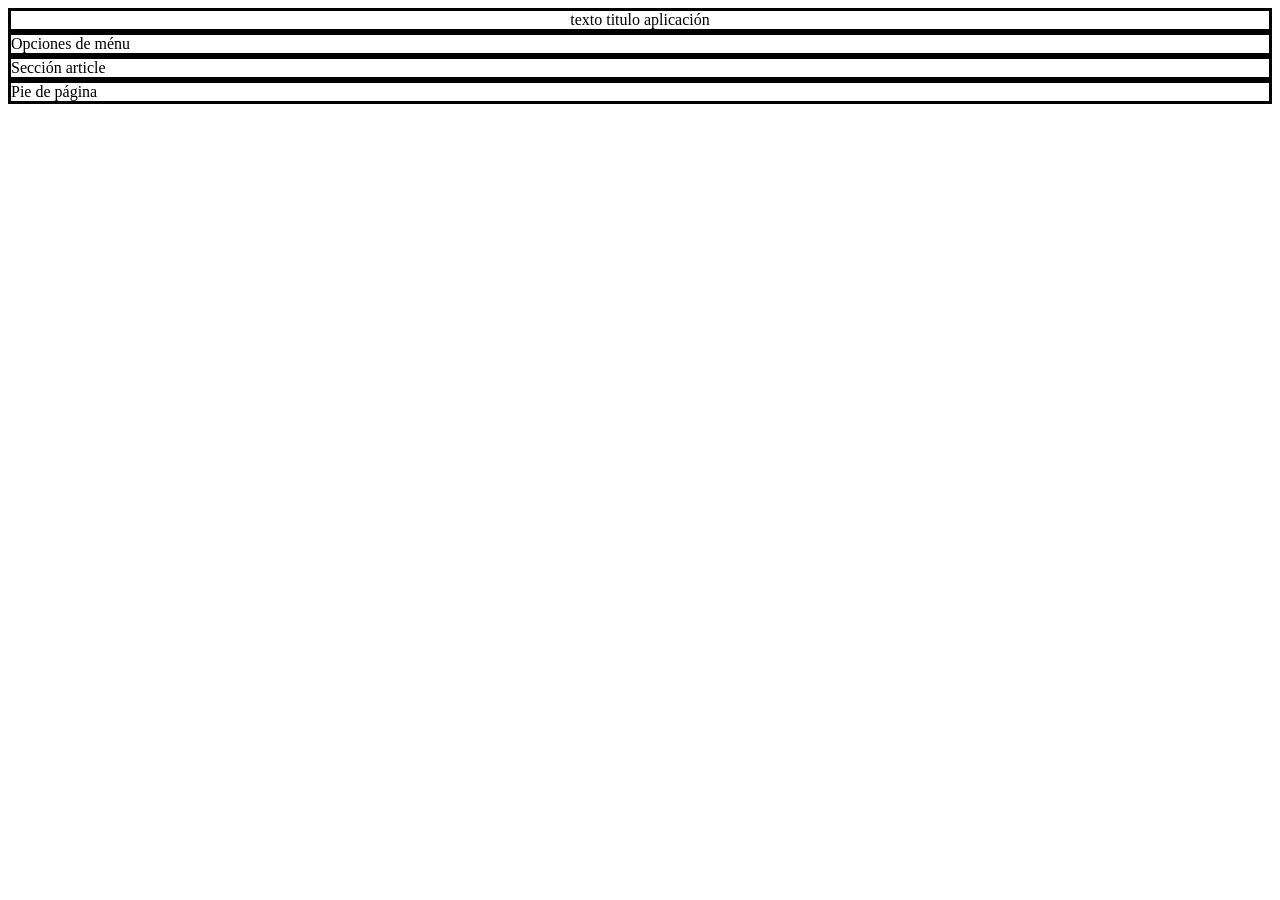
<file: IU_2026-2027/Trabajos de IU/ProyectoBase_profesor/Semana4/index.html>
<!DOCTYPE html>
<html>

<head>
	<!-- css -->
	<link rel="stylesheet" type="text/css" href="./Base/css/IU.css" media="screen" />
	<!-- clases generales -->
	<script type="text/javascript" src="./Core/Validations_Class.js"></script>
	<script type="text/javascript" src="./Core/ExternalAccess_class.js"></script>
	<!-- clases dom -->
	<script type="text/javascript" src="./Core/Dom_table_Class.js"></script>
	<script type="text/javascript" src="./Core/Dom_Class.js"></script>
	<!-- clases entidades -->
	<script type="text/javascript" src="./app/persona_Class.js"></script>

	<!-- este es el script que carga las librerias ajax que usamos para acceder al back -->
	<script src="https://ajax.googleapis.com/ajax/libs/jquery/3.7.1/jquery.min.js"></script>


</head>

<body>

	<header id='header_page' class='bordeado'>texto titulo aplicación</header>
	<nav class='bordeado'><span onclick="menu_work();">Opciones de ménu</span>
	</nav>
	<aside id='div-menu'>
		<ol>
		    <li class="opcionmenu"><span onclick="entidad = new persona();">Gestionar persona</span></li>
		    <li class="opcionmenu"><span onclick="entidad = new entidad();">Gestionar otra entidad</span></li>
	  	</ol>
	</aside>
	<section id="IU_manage_entity">
		<section id="IU_manage_head">
			<div id='title_page' class='bordeado'><span id = "text_title_page" class="">titulo de pagina de entidad</span>
			</div>
			<div id="add_search_columns">
        		<img id="botonADD" src="./iconos/ADD.png" onclick="entidad.createForm_ADD();" />
        		<img id="botonSEARCH" src="./iconos/SEARCH.png" onclick="entidad.createForm_SEARCH();"/>
				
				<label id="label_seleccioncolumnas">Columnas</label>
				<select id="seleccioncolumnas" multiple>
				</select>
				
        	</div>
		</section>

		<section id="IU_manage_table">

		</section>

	</section>
	<section id="IU_form" class='bordeado'>
		
	</section>

	<article class='bordeado'>Sección article</article>

	<footer class='bordeado'>Pie de página</footer>
	
	<script type="text/javascript">
		document.getElementById('div-menu').style.display = 'none';
		document.getElementById('IU_form').style.display = 'none';
		document.getElementById('IU_manage_entity').style.display = 'none';
		
		/*	hide the text error box if is necessary	
		document.getElementById('span_error_name').style.display = 'none';
		*/
		function menu_work(){
			if (document.getElementById('div-menu').style.display == 'none'){
				document.getElementById('div-menu').style.display = 'block';
			}
			else{
				document.getElementById('div-menu').style.display = 'none';
			}
		}
	</script>

</body>


</html>
</file>
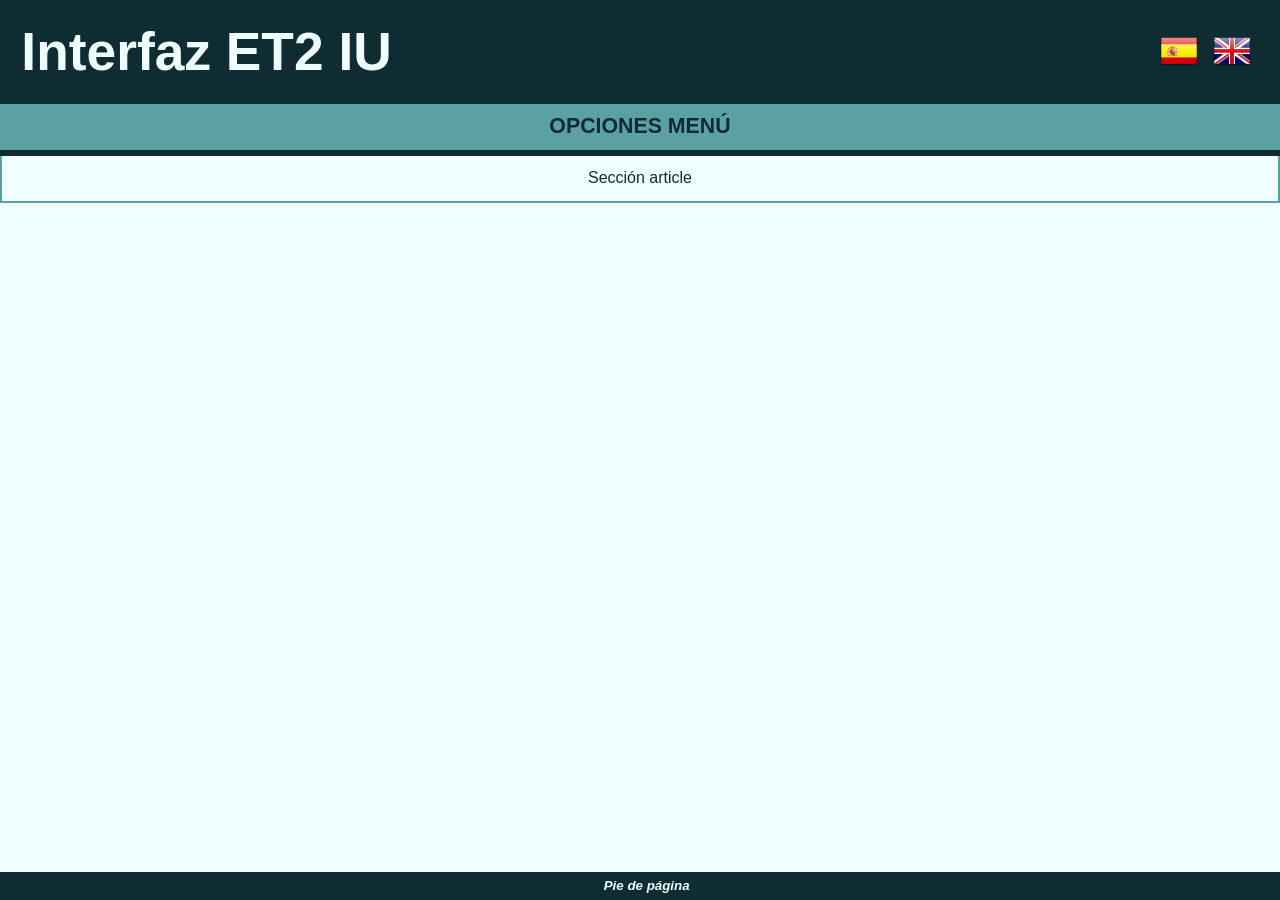
<file: IU_2026-2027/Trabajos de IU/ProyectoBase_profesor/Semana7_CSS/index.html>
<!DOCTYPE html>
<html>

<head>
	<!-- meta y configuracion global-->
	<meta charset="UTF-8">
	<!-- css -->
	<link rel="stylesheet" type="text/css" href="./Base/css/IU.css" media="screen" />
	<link rel="stylesheet" type="text/css" href="./Base/css/estilo-1.css" media="screen" />
	<!-- clases generales -->
	 <!-- idioma -->
	<script type="text/javascript" src="./locale/idioma.js"></script> 
	<script type="text/javascript" src="./app/Textos_ES.js"></script>
	<script type="text/javascript" src="./app/Textos_EN.js"></script>
	<script type="text/javascript" src="./Core/Validations_Class.js"></script>
	<script type="text/javascript" src="./Core/ExternalAccess_class.js"></script>
	<!-- clases dom -->
	<script type="text/javascript" src="./Core/Dom_table_Class.js"></script>
	<script type="text/javascript" src="./Core/Dom_Class.js"></script>
	<script type="text/javascript" src="./Base/EntidadAbstracta.js"></script>
	<!-- clases entidades -->
	<script type="text/javascript" src="./app/persona_Class.js"></script>
	<!--<script type="text/javascript" src="./app/_Class.js"></script>
	<script type="text/javascript" src="./app/_Class.js"></script>-->
	<!-- clases de test -->
	<script type="text/javascript" src="./Test/Unit/Unit_Test_Class.js"></script>
	<script type="text/javascript" src="./Test/Data/Data_Test_Class.js"></script>
	<!-- ficheros de testing-->
	<script type="text/javascript" src="./app/ET2_persona_infotest.js"></script>
	<!-- este es el script que carga las librerias ajax que usamos para acceder al back -->
	<script src="https://ajax.googleapis.com/ajax/libs/jquery/3.7.1/jquery.min.js"></script>


</head>

<body>

	<header id='header_page' class='bordeado'>
		<span class='text_titulo_app'></span>
		<img src="./iconos/Spain.png" onclick="setLang('ES');" />
        <img src="./iconos/United-Kingdom.png" onclick="setLang('EN');" />
	</header>
	<nav class='bordeado'><span class = 'text_titulo_menu' onclick="menu_work();"></span>
	</nav>
	<aside id='div-menu'>
		<ol>
		    <li class="opcionmenu"><span class = 'text_menu_persona' onclick="entidad = new persona();"></span></li>
		    <li class="opcionmenu disabled"><span onclick="entidad = new entidad();">Gestionar otra entidad</span></li>
	  	</ol>
	</aside>
	<section id="IU_manage_entity">
		<section id="IU_manage_head">
			<div id='title_page' class='bordeado'><span id = "text_title_page"></span>
			</div>
			<div id="add_search_columns">
        		<img id="botonADD" src="./iconos/ADD.png" onclick="entidad.createForm_ADD();" />
        		<img id="botonSEARCH" src="./iconos/SEARCH.png" onclick="entidad.createForm_SEARCH();"/>
								
				<label id="label_seleccioncolumnas" class ="label_seleccioncolumnas"></label>
				<select id="seleccioncolumnas" multiple>
				</select>
				
				<img id="botonTEST_UNIT" src="./iconos/TEST_UNIT.png" onclick="test = new Unit_Test(entidad.nombreentidad)"/>
				<img id="botonTEST_DATA" src="./iconos/TEST.png" onclick="test = new Data_Test(eval(entidad.nombreentidad))"/>

        	</div>
		</section>

		<section id="IU_manage_table">

		</section>

	</section>
	<section id="Div_IU_form" class='div_IU_form bordeado'>
		<div class = "contenidoForm" id="contenidoForm">
			<div class = "class_titulo_form">
				<span id="class_contenido_titulo_form"></span>
			</div>
		<div id="contenedor_IU_form">
			
		</div>
			<br>
			<img src="./iconos/BACK.png" onclick="entidad.dom.hide_element('Div_IU_form');" />
		</div>
	</section>

	<section id="Div_IU_Test" class='div_IU_form bordeado'>
		<div class = "contenidoForm" id="contenidoForm">
			
			<div id="contenedor_IU_Test">
				
			</div>
			<br>
			<img src="./iconos/BACK.png" onclick="entidad.dom.hide_element('Div_IU_Test');" />
		</div>
	</section>

	<section id="IU_Test_result" class='bordeado contenidoTest'>
	
		<section id="IU_Test_result_nofile" class="'bordeado ">

		</section>
		<section id="IU_Test_result_file" class="'bordeado">
			
		</section>
	</section>

	<article class='bordeado'>Sección article</article>

	<footer class='bordeado'>Pie de página</footer>

	<!-- Overlay para acompañar el modal -->
	<div id="modal_action_overlay"></div>

	<!-- Modal para mostrar los errores de accion -->
	<div id="error_action_modal">
		<span id="error_action_msg"></span>
		<!--<img src="./iconos/BACK.png" onclick="cerrarModalError();" />-->
		<button onclick="entidad.dom.cerrarModalError()">X</button>
	</div>
	
	<script type="text/javascript">
		// document.getElementById('div-menu').style.display = 'none';
		document.getElementById('div-menu').classList.add("hidden");
		
		document.getElementById('Div_IU_form').style.display = 'none';
		document.getElementById('IU_Test_result_nofile').style.display = 'none';
		document.getElementById('IU_Test_result_file').style.display = 'none';
		
		document.getElementById('Div_IU_Test').style.display = 'none';
		document.getElementById('IU_manage_entity').style.display = 'none';
		
		/*	hide the text error box if is necessary	
		document.getElementById('span_error_name').style.display = 'none';
		*/
		function menu_work(){
			if (document.getElementById('div-menu').classList.contains("hidden")){
				document.getElementById('div-menu').classList.remove("hidden");
			}
			else{
				document.getElementById('div-menu').classList.add("hidden");
			}
		}

		setLang();
	</script>

</body>


</html>
</file>
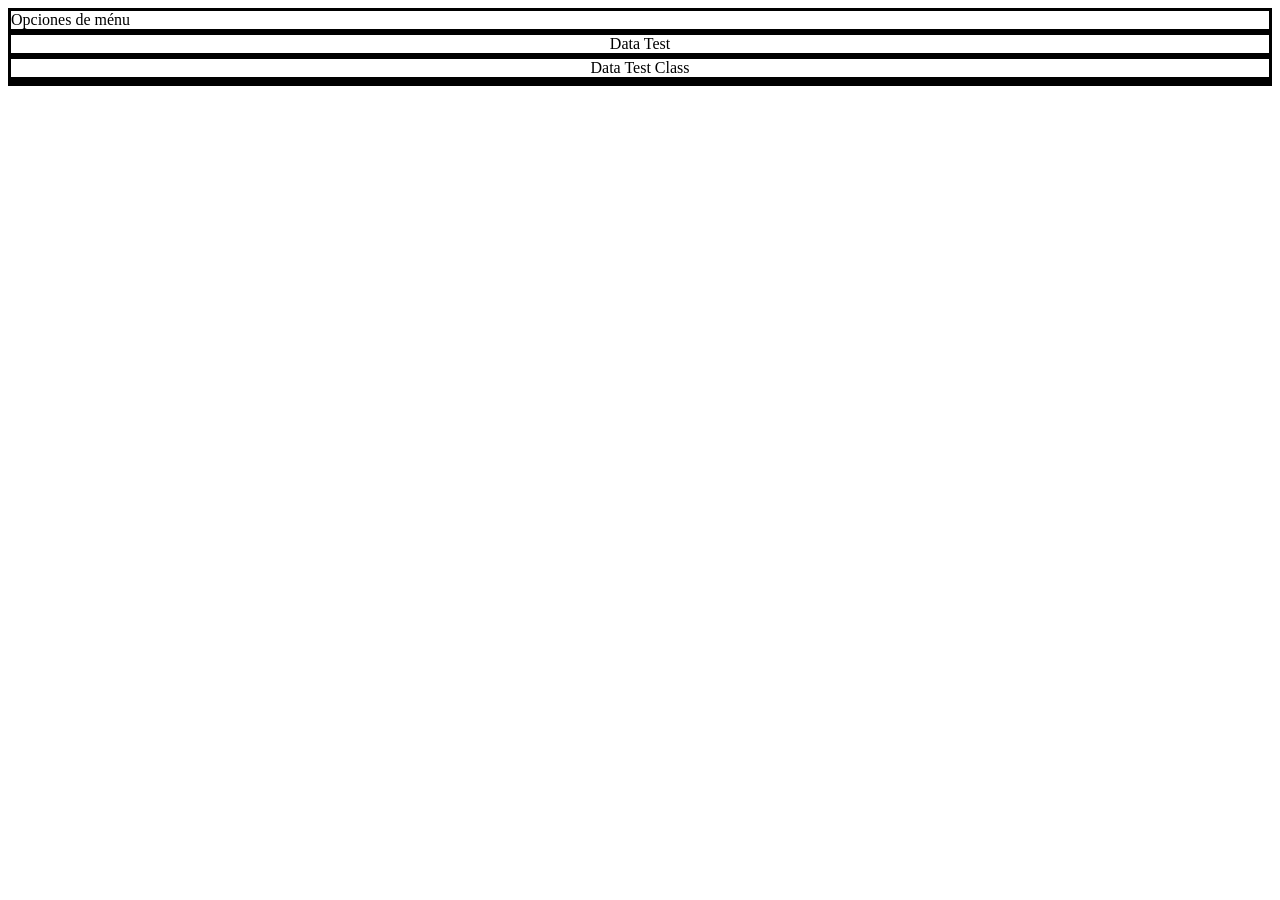
<file: IU_2026-2027/Trabajos de IU/ET1_IU262712 antigua/ET1/Test/Data/index.html>
<!DOCTYPE html>
<html>

<head>
	<!-- css -->
	<link rel="stylesheet" type="text/css" href="../../Base/css/IU.css" media="screen" />
	<!-- clases generales -->
	<script type="text/javascript" src="../../Core/Validations_Class.js"></script>
	<!-- clases dom -->
	<script type="text/javascript" src="../../Core/Dom_table_Class.js"></script>
	<script type="text/javascript" src="../../Core/Dom_Class.js"></script>
	<!-- clases entidades -->
	<script type="text/javascript" src="../../app/persona_Class.js"></script>
    <!-- clases test -->
	<script type="text/javascript" src="./Data_Test_Class.js"></script>
	<!-- pruebas -->
	<script type="text/javascript" src="../../app/persona_tests.js"></script>

</head>

<body>
	
	<nav id="titulomenu" class='bordeado'><span onclick="switch_display_mode('div-menu','block');">Opciones de ménu</span>
	</nav>
	
	<aside id='div-menu'>
		<ol>
		    <li class="opcionmenu"><span onclick="var entidad = new Data_Test(persona);">Test clase persona</span></li>
	  	</ol>
	</aside>
	
	<header id='header_page' class='bordeado'>Data Test</header>

	<header id='header_page' class='bordeado'>Data Test Class <span id="titulo_nombre_entidad_test"></span></header>
	
	<section id="formsection">
		<form id="form">
			
		</form>
	</section>
	
    <section id="IU_Test_result" class='bordeado contenidoTest'>
	
		<section id="IU_Test_result_nofile" class="'bordeado ">

		</section>
		<section id="IU_Test_result_file" class="'bordeado">
			
		</section>
	</section>
    

    <script type="text/javascript" src="./init_indexhtml.js"></script>
	
</body>


</html>
</file>
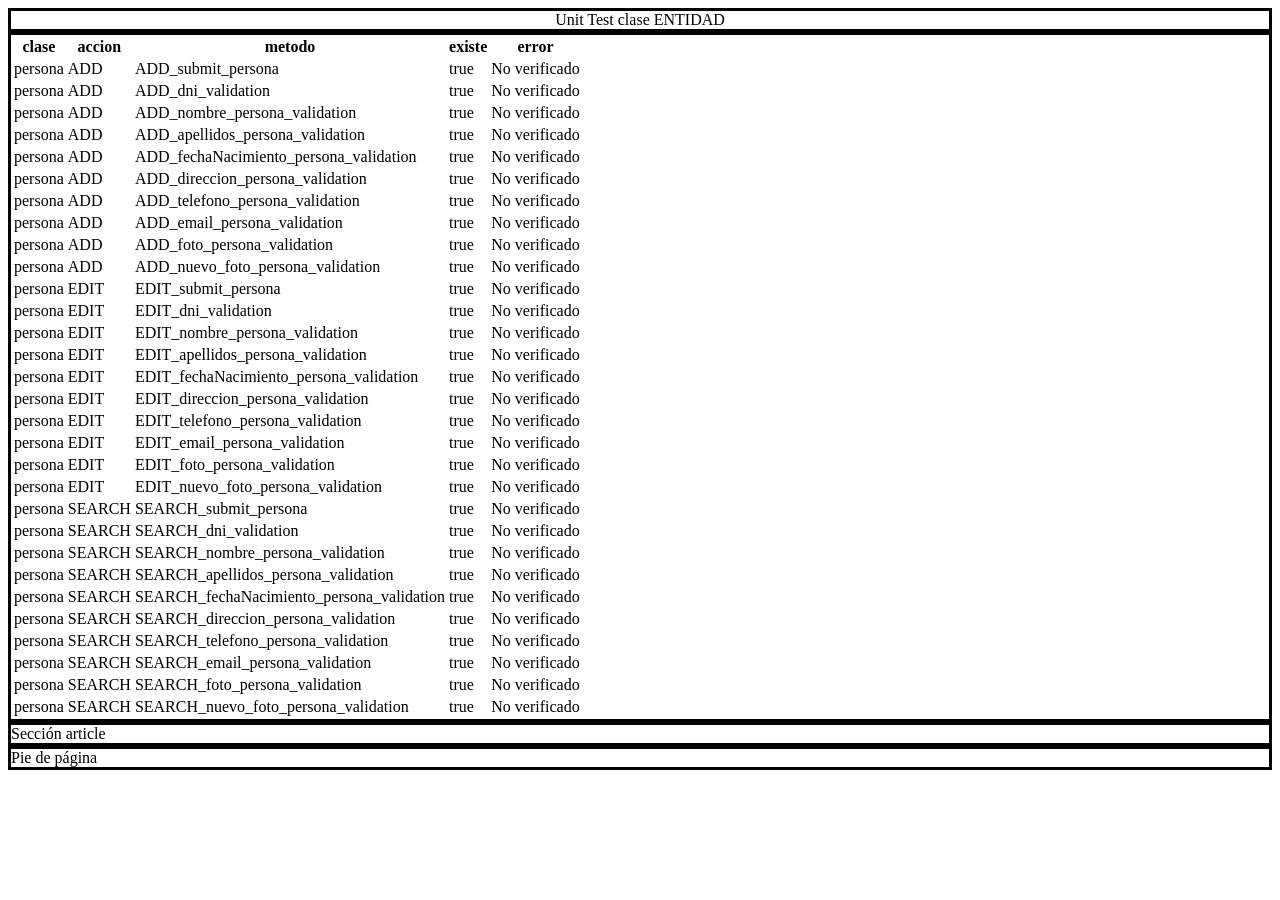
<file: IU_2026-2027/Trabajos de IU/ET1_IU262712 antigua/ET1/Test/Unit/index.html>
<!DOCTYPE html>
<html>

<head>
	<!-- css -->
	<link rel="stylesheet" type="text/css" href="../../Base/css/IU.css" media="screen" />
	<!-- clases generales -->
	<script type="text/javascript" src="../../Core/Validations_Class.js"></script>
	<!-- clases dom -->
	<script type="text/javascript" src="../../Core/Dom_table_Class.js"></script>
	<script type="text/javascript" src="../../Core/Dom_Class.js"></script>
	<!-- clases entidades -->
	<script type="text/javascript" src="../../app/persona_Class.js"></script>
    <!-- clases test -->
	<script type="text/javascript" src="./Unit_Test_Class.js"></script>

</head>

<body onload="var entidad=new Unit_Test()">
	
	<header id='header_page' class='bordeado'>Unit Test clase ENTIDAD</header>
	<nav id="titulomenu" class='bordeado'><span onclick="switch_display_mode('div-menu','block');">Opciones de ménu</span>
	</nav>
	<aside id='div-menu'>
		<ol>
		    <li class="opcionmenu"><span onclick="entidad = new Unit_Test();">Test clase persona</span></li>
	  	</ol>
	</aside>
	
    <section id="IU_Test_result" class='bordeado'>
	</section>
    

	<article class='bordeado'>Sección article</article>

	<footer class='bordeado'>Pie de página</footer>

    <script type="text/javascript" src="./init_indexhtml.js"></script>
	
</body>


</html>
</file>
<file: IU_2026-2027/Trabajos de IU/ET2_IU262712/Base/css/IU.css>
/*

index.html
divs

*/
	.bordeado{
		border-width: 1;
		border-style: solid;
	}
	#header_page{
		font-size: 60;
		text-align: center;
	}

	#tablaresultadostest tbody tr th{
		width: 10%;
		word-wrap: break-word;
	}

	.div_IU_form {
		width:100%; /*Toma el 100% del ancho de la página*/
		height:100%; /*Toma el 100% del alto de la página*/
		position:fixed; /*Con este código hacemos que el contenedor se mantenga en la pantalla y para que tome las dimensiones del body y no de la entrada*/
		background-color: rgba(250, 249, 249, 0.95); /*Color de fondo, incluye opacidad del 90%*/
		top:0; /*Position superior*/
		left:0; /*Posición lateral*/
		z-index:10; /*Evitamos que algún elemento del blog sobreponga la ventana modal*/

	}

	.contenidoForm { 
        background: rgba(217, 213, 213, 0.95);
        position: absolute;
        z-index: 20;
        border-radius: 5px;
        width: 80%;
        height: 78.5%;
        margin-top: 6%;
        margin-left: 7%;
        border: 1px;
        border-style: solid;
        overflow-y: scroll;
        overflow-x: scroll;
        scroll-behavior: smooth;
	}

	.formulario{
        top: 20px;
        position: relative;
        left: 20px;
	}

	.class_titulo_form{
		position: relative;
		height: 100px;
		width: 100%;

		background: #ffff99;
		color: #333;
	}

	#class_contenido_titulo_form{
		left: 50%;
		position: absolute;
		top: 50%;
		transform: translate(-50%, -50%);

		font-weight: bold;
	}

/*
modal error
*/

	#error_action_modal{
		position: fixed;
		z-index: 9999; 
		display: none; 
		border: 3px solid; 
		border-radius: 10px; 
		background-color: white; 
		padding: 10px; 
		top: 50%; 
		left: 50%; 
		transform: translate(-50%, -50%);
	}

	#modal_action_overlay{
		position: fixed;
		top: 0;
		left: 0;
		width: 100%;
		height: 100%;
		background-color: rgba(0, 0, 0, 0.5);
		display: none;
		z-index: 9998;
	}
</file>
<file: IU_2026-2027/Trabajos de IU/ET2_IU262712/Base/css/estilo-1.css>
/*
Estructura de selectores CSS y estilos:

[selector] (, [selector] ... ) {
    propiedad: valor;
    propiedad: valor;
    ...

    & [selector_anidado] { 
        // ¡El espacio (o su ausencia) entre el & y el selector es importante!
        // Indica si seguimos en el mismo nivel o bajamos uno en la jerarquía

        propiedad: valor;
        propiedad: valor;
        ...
    }
    ...
}
*/

/* 
    Selector :root - Nos permite definir variables CSS globales.
    Así podemos cambiar los colores de toda la web fácilmente, por ejemplo.
    
    El formato para definir variables es:
        --nombre-variable: valor;
    El doble guion al inicio es obligatorio.
    
    Para usar una variable, se usa la función var():
    color: var(--nombre-variable);
*/
:root {
    --light-color: #FFFFFF;
    --medium-color: #e3deff;
    --dark-color: #6a82d4;
    --emphasis-color-1: #babcf7;
    --emphasis-color-2: #dbcef6;
}

/* Paleta alternativa */
/* :root {
    --light-color: #F0F8F1;
    --medium-color: #A4C5AB;
    --dark-color: #183D2B;
    --emphasis-color-1: #4D9970;
    --emphasis-color-2: #D5EFDC;
} */

/* 
    Selector universal * - Aplica estilos a todos los elementos de la página, 
    individualmente (En ocasiones, los elementos también heredan estilos de sus padres,
    pero en este caso forzamos la aplicación de estilos a cada uno individualmente).
*/
* {
    color: var(--dark-color); /* Color de texto por defecto */
    font-family: sans-serif; /* Fuente por defecto */
}

/*
    Selectores de elementos HTML - Aplica estilos a todos los elementos de ese tipo.
*/
body {
    /* Estilos del body */
    background-color: var(--light-color); /* Color de fondo */
    margin: 0; /* Elimina el margen por defecto del body */
}

/*
    Selectores de ID (#id) - Aplica estilos al elemento con ese ID.
*/
#header_page {
    display: flex; /* Distribución flexible de elementos */
    flex-direction: row; /* Distribuye elementos en fila */
    align-items: center; /* Centra verticalmente los elementos */
    background-color: var(--dark-color); /* Color de fondo del header */
    padding: 16pt; /* Relleno del header */
    border: 0; /* Sin bordes */
    user-select: none; /* Evita selección de texto */
}

/*
    Selector de hijo directo (>) - Aplica estilos a los elementos 
    que son hijos directos del elemento padre.
*/
#header_page > span {
    transition: font-size 300ms; /* Transición suave al cambiar tamaño fuente */
    flex-grow: 1; /* Crece para ocupar todo el ancho posible */
    font-size: 40pt; /* Tamaño fuente título web */
    text-align: left; /* Alinear título a la izquierda */
    font-weight: bold; /* Negrita */
    color: var(--light-color); /* Color de texto del header */
}

/*
    Media query para pantallas pequeñas
    Las medias queries permiten aplicar estilos CSS
    dependiendo de las características del dispositivo,
    ejemplo: tamaño de pantalla, orientación, resolución, etc.
*/
@media (max-width: 600pt) {
    /* 
        Si la pantalla es menor o igual a 600pt de ancho aplica este estilo, 
        reduciendo el tamaño de la fuente del título de la web para que se vea bien.
    */
    #header_page > span {
        font-size: 30pt; /* Tamaño fuente título web */

        /* Formas de indicar tamaños:
            - pt: puntos (1pt = 1/72 pulgadas)
            - px: píxeles (1px = 1 píxel de la pantalla)
            - em: unidades relativas al tamaño de fuente actual (1em = tamaño fuente actual)
            - %: porcentaje relativo a su contenedor padre
        */
    }
}

/* Estilos para las banderas de idiomas en el header */
#header_page > img {
    width: 30pt; /* Ancho de las banderas */
    height: 30pt; /* Alto de las banderas */
    padding-left: 5pt; /* Relleno izquierdo de las banderas */
    padding-right: 5pt; /* Relleno derecho de las banderas */
    cursor: pointer; /* Usar el icono de cursor "pointer" */
    transition-property: width, height, padding; /* Propiedades a animar */
    transition-duration: 300ms; /* Duración de la animación */
    user-select: none; /* Evita selección de imagen */
    -webkit-user-drag: none; /* Impide arrastrar la imagen */

    /* 
        :hover - Estilos al pasar el ratón por encima

        Pseudo-clases CSS: Permiten definir estilos para estados especiales de un elemento.
        Formato: selector:pseudo-clase { ... }
        Ejemplos comunes: :hover, :active, :focus, :visited, :first-child, :last-child, etc.
    */
    &:hover {
        width: 40pt; /* Ancho de las banderas */
        height: 40pt; /* Alto de las banderas */
        padding: 0; /* Sustituye el padding por ancho y alto, para mantener el tamaño */
    }

    /* :active - Estilos al hacer clic en la imagen */
    &:active {
        width: 28pt; /* Ancho de las banderas */
        height: 28pt; /* Alto de las banderas */
        padding-left: 6pt; /* Relleno izquierdo de las banderas */
        padding-right: 6pt; /* Relleno derecho de las banderas */
    }
}

/* Estilos para la barra de navegación (Opciones)*/
nav {
    text-align: center; /* Alinear texto opciones al centro */
    padding: 8pt; /* Añadir relleno */
    font-size: 16pt; /* Tamaño fuente opciones */
    background-color: var(--emphasis-color-1); /* Color de fondo */
    border: 0; /* Sin bordes */
    user-select: none; /* Evita selección de texto */
}

/* Estilos para el elemento clickable dentro de la barra de navegación */
nav > span {
    display: block; /* Mostrar como bloque para ocupar todo el ancho */
    cursor: pointer; /* Usar el icono de cursor "pointer" */
    text-transform: uppercase; /* Convertir texto a mayúsculas */
    font-weight: bold; /* Negrita */

    /* :hover - Estilos al pasar el ratón por encima */
    &:hover {
        text-decoration: underline; /* Subrayar el texto */
    }
}

/* Estilos para las opciones del menú */
#div-menu {
    overflow: hidden; /* Ocultar contenido que sobresalga, para la animación */
    padding: 0; /* Elimina padding */

    /* Contenedor del menú */
    & > ol {
        margin: 0; /* Elimina margen */
        padding: 0; /* Elimina padding */
        border-left: var(--emphasis-color-1) 2pt solid; /* Borde izquierdo */
        border-right: var(--emphasis-color-1) 2pt solid; /* Borde derecho */
    }

    /* Estilos para los elementos de la lista */
    & li {
        margin: 0; /* Elimina margen */
        padding: 0; /* Elimina padding */
        list-style-type: none; /* Elimina viñetas de la lista */
    }

    /* Estilos para los spans dentro de los elementos de la lista */
    & li span {
        display: block; /* Mostrar como bloque para ocupar todo el ancho */
        height: 20pt; /* Altura del elemento */
        line-height: 20pt; /* Alinear texto verticalmente haciendo la línea igual de alta */
        
        transition-property: height, padding-bottom, padding-top; /* Propiedades a animar */
        transition-duration: 500ms; /* Duración de la animación */
        overflow: hidden; /* Ocultar contenido que sobresalga, para la animación */
        
        margin: 0; /* Elimina margen */
        padding-bottom: 8pt; /* Relleno inferior */
        padding-top: 8pt; /* Relleno superior */
        padding-left: 20pt; /* Relleno izquierdo */
        border-bottom: var(--emphasis-color-1) 2pt solid; /* Borde inferior */
        
        cursor: pointer; /* Usar el icono de cursor "pointer" */
        font-size: 14pt; /* Tamaño fuente */
        user-select: none; /* Evita selección de texto */
    }

    /* Estilos especiales para el primer elemento de la lista */
    & li:first-child span {
        padding-top: 8pt; /* Relleno superior */
    }

    /* 
        Estilos de span cuando el menú está oculto.
        
        Selector de clase (.hidden) - Aplica estilos a los elementos con esa clase.
        Formato: .nombre-clase { ... }

        Se puede combinar con otros selectores, como en este caso,
        para aplicar estilos sólo cuando el elemento padre tiene esa clase.
        Formato: selector.nombre-clase { ... }

        Los espacios entre selectores son importantes:
        - Sin espacio: el selector con clase es el mismo elemento
        - Con espacio: el selector con clase es un hijo (en algún nivel) del elemento padre
    */
    &.hidden li span {
        /* Colapsamos el menú */
        height: 0; /* Altura del elemento */
        padding-bottom: 0; /* Relleno inferior */
        padding-top: 0; /* Relleno superior */
        border: 0 /* Sin bordes */
    }

    /* Estilos de span al pasar el ratón por encima */
    & li span:hover {
        background-color: var(--emphasis-color-2); /* Color de fondo al pasar el ratón */
    }

    /* Estilos para elementos deshabilitados */
    & li.disabled span {
        cursor: not-allowed; /* Icono de cursor "not-allowed" */
        background-color: lightgray; /* Color de fondo gris */
        color: rgb(52, 52, 52); /* Color de texto gris oscuro */
    }
}

/* Estilos para la sección de gestión de la IU */

/* Estilos para el título de la página de gestión */
#title_page {
    text-align: center; /* Alinear texto al centro */
    font-size: 20pt; /* Tamaño fuente */
    text-decoration: underline; /* Subrayar texto */

    padding: 10pt; /* Relleno */
    border: 0; /* Sin bordes */
    
    user-select: none; /* Evita selección de texto */
}

/* Contenedor de cabecera de gestión (Incluye título y controles) */
#IU_manage_head {
    display: flex; /* Distribución flexible de elementos */
    flex-direction: column; /* Distribuye elementos en columna */
    
    background-color: var(--emphasis-color-2); /* Color de fondo */
    border: 2pt solid var(--emphasis-color-1); /* Borde */
    border-top: 0; /* Sin borde superior */
    padding: 10pt; /* Relleno */
}

/* Contenedor de controles de gestión */
#add_search_columns {
    display: grid; /* Distribución en cuadrícula */
    grid-template-columns: 40pt 40pt 40pt 40pt auto 100pt; /* Definición de columnas */
    /* Definición de áreas de la cuadrícula */
    grid-template-areas: 
        "add search test_unit test select_title select_cols";
    row-gap: 10pt; /* Espacio entre filas */

    place-items: center; /* Centrar elementos en sus celdas */

    /* Estilos para el label del select */
    & > label {
        grid-area: select_title; /* Área de la cuadrícula */
        text-align: right; /* Alinear texto a la derecha */
        
        width: 100%; /* Ocupa todo el ancho de su celda */
        margin-right: 10pt; /* Margen derecho */
        
        font-weight: bold; /* Negrita */
        user-select: none; /* Evita selección de texto */

        /* 
            Pseudo-elemento ::after - Permite añadir contenido después del elemento.
            Formato: [selector]::after { ... }

            Los pseudo-elementos son elementos virtuales que no existen en el HTML,
            pero que podemos crear y estilizar con CSS.
            Son diferentes de las pseudo-clases, que definen estados especiales de un elemento.

            Los pseudo-elementos no tienen pseudo-clases, pero pueden combinarse con ellas.
            Por ejemplo: [selector]:hover::after { ... }

            Ejemplos de pseudo-elementos comunes: ::before, ::after, 
            ::first-letter, ::first-line, etc.
        */
        &::after {
            content: ":"; /* Añade dos puntos después del texto del label */
        }
    }

    /* 
        Posicionamiento relativo para que el select absoluto se posicione 
        respecto a este contenedor y pueda crecer sin modificar el flujo del documento 
    */
    position: relative; 

    /* Estilos para el select de columnas */
    & > select {
        grid-area: select_cols; /* Área de la cuadrícula */
        
        position: absolute; /* Posicionamiento absoluto */
        top: 10pt; /* Separación superior */
        
        transition: height 0.3s; /* Transición suave al cambiar altura */
        height: 16pt; /* Altura del select */
        padding: 2pt; /* Relleno */
        min-width: 105pt; /* Ancho mínimo del select */
        overflow-y: scroll; /* Añade scroll vertical si es necesario */
        z-index: 10; /* Asegura que el select esté por encima de otros elementos */

        background-color: var(--light-color); /* Color de fondo */
        border: 2pt solid var(--emphasis-color-1); /* Borde */
        
        user-select: none; /* Evita selección de texto */

        /* Estilos al pasar el ratón por encima */
        &:hover {
            height: 100pt; /* Aumenta la altura para mostrar más opciones */
        }
    }

    /* Estilos para los botones (Añadir, Buscar, y los de Test) */
    & > img {
        cursor: pointer; /* Usar el icono de cursor "pointer" */
        transition: transform 0.3s; /* Transición suave al transformar */
        user-select: none; /* Evita selección de imagen */
        -webkit-user-drag: none; /* Impide arrastrar la imagen */

        /* Estilos al pasar el ratón por encima */
        &:hover {
            transform: scale(1.2); /* Aumenta el tamaño al 120% */
        }

        /* Estilos al hacer clic en la imagen */
        &:active {
            transform: scale(0.9); /* Reduce el tamaño al 90% */
        }
    }
}

/* Estilos específicos para los botones de Test */
#botonTEST_UNIT {
    grid-area: test_unit; /* Área de la cuadrícula */
    width: 30pt; /* Ancho del botón */
    height: 30pt; /* Alto del botón */
}

/* Estilos específicos para el botón de búsqueda */
#botonTEST {
    grid-area: test; /* Área de la cuadrícula */
}

/* Estilos para los elementos artículo */
article {
    border: 2pt solid var(--emphasis-color-1); /* Borde */
    border-top: 0; /* Sin borde superior */
    text-align: center; /* Alinear texto al centro */
    padding: 10pt; /* Relleno */

    /* Estilo para el texto seleccionado dentro del artículo */
    &::selection {
        background-color: var(--dark-color); /* Color de fondo */
        color: var(--light-color); /* Color de texto */
    }
}

/* Estilos para los elementos footer */
footer {
    position: fixed; /* Posicionamiento fijo */
    bottom: 0; /* Pegado al fondo de la ventana */
    left: 0; /* Pegado al lado izquierdo de la ventana */
    width: 100%; /* Ocupa todo el ancho de la ventana */
    padding: 5pt; /* Relleno */
    border: 0; /* Sin bordes */

    background-color: var(--dark-color); /* Color de fondo */
    color: var(--light-color); /* Color de texto */

    text-align: center; /* Alinear texto al centro */
    font-style: italic; /* Estilo de fuente en cursiva */
    font-weight: bold; /* Negrita */
    font-size: 10pt; /* Tamaño de fuente */
    
    user-select: none; /* Evita selección de texto */
}

/* 
    Añadimos padding-bottom al body para evitar que el contenido
    quede oculto tras el footer fijo.

    Como podemos ver, es posible definir estilos para un selector
    aunque ya tenga estilos definidos anteriormente.

    En ese caso, se aplican ambos estilos, y si hay alguna
    propiedad repetida, se aplica la última definida.
*/
body {
    padding-bottom: 30pt; /* Para tener en cuenta el fixed footer */
}
</file>
<file: IU_2026-2027/Trabajos de IU/ET1_IU262712 antigua/ET1/Base/css/IU.css>
/*

index.html
divs

*/
	.bordeado{
		border-width: 1;
		border-style: solid;
	}
	#header_page{
		font-size: 60;
		text-align: center;
	}

	#tablaresultadostest tbody tr th{
		width: 10%;
		word-wrap: break-word;
	}
</file>
<file: IU_2026-2027/Trabajos de IU/ProyectoBase_profesor/Semana4/Base/css/IU.css>
/*

index.html
divs

*/
	.bordeado{
		border-width: 1;
		border-style: solid;
	}
	#header_page{
		font-size: 60;
		text-align: center;
	}

	#tablaresultadostest tbody tr th{
		width: 10%;
		word-wrap: break-word;
	}
</file>
<file: IU_2026-2027/Trabajos de IU/ProyectoBase_profesor/Semana7_CSS/Base/css/IU.css>
/*

index.html
divs

*/
	.bordeado{
		border-width: 1;
		border-style: solid;
	}
	#header_page{
		font-size: 60;
		text-align: center;
	}

	#tablaresultadostest tbody tr th{
		width: 10%;
		word-wrap: break-word;
	}

	.div_IU_form {
		width:100%; /*Toma el 100% del ancho de la página*/
		height:100%; /*Toma el 100% del alto de la página*/
		position:fixed; /*Con este código hacemos que el contenedor se mantenga en la pantalla y para que tome las dimensiones del body y no de la entrada*/
		background-color: rgba(250, 249, 249, 0.95); /*Color de fondo, incluye opacidad del 90%*/
		top:0; /*Position superior*/
		left:0; /*Posición lateral*/
		z-index:10; /*Evitamos que algún elemento del blog sobreponga la ventana modal*/

	}

	.contenidoForm { 
        background: rgba(217, 213, 213, 0.95);
        position: absolute;
        z-index: 20;
        border-radius: 5px;
        width: 80%;
        height: 78.5%;
        margin-top: 6%;
        margin-left: 7%;
        border: 1px;
        border-style: solid;
        overflow-y: scroll;
        overflow-x: scroll;
        scroll-behavior: smooth;
	}

	.formulario{
        top: 20px;
        position: relative;
        left: 20px;
	}

	.class_titulo_form{
		position: relative;
		height: 100px;
		width: 100%;

		background: #ffff99;
		color: #333;
	}

	#class_contenido_titulo_form{
		left: 50%;
		position: absolute;
		top: 50%;
		transform: translate(-50%, -50%);

		font-weight: bold;
	}

/*
modal error
*/

	#error_action_modal{
		position: fixed;
		z-index: 9999; 
		display: none; 
		border: 3px solid; 
		border-radius: 10px; 
		background-color: white; 
		padding: 10px; 
		top: 50%; 
		left: 50%; 
		transform: translate(-50%, -50%);
	}

	#modal_action_overlay{
		position: fixed;
		top: 0;
		left: 0;
		width: 100%;
		height: 100%;
		background-color: rgba(0, 0, 0, 0.5);
		display: none;
		z-index: 9998;
	}
</file>
<file: IU_2026-2027/Trabajos de IU/ProyectoBase_profesor/Semana7_CSS/Base/css/estilo-1.css>
/*
Estructura de selectores CSS y estilos:

[selector] (, [selector] ... ) {
    propiedad: valor;
    propiedad: valor;
    ...

    & [selector_anidado] { 
        // ¡El espacio (o su ausencia) entre el & y el selector es importante!
        // Indica si seguimos en el mismo nivel o bajamos uno en la jerarquía

        propiedad: valor;
        propiedad: valor;
        ...
    }
    ...
}
*/

/* 
    Selector :root - Nos permite definir variables CSS globales.
    Así podemos cambiar los colores de toda la web fácilmente, por ejemplo.
    
    El formato para definir variables es:
        --nombre-variable: valor;
    El doble guion al inicio es obligatorio.
    
    Para usar una variable, se usa la función var():
    color: var(--nombre-variable);
*/
:root {
    --light-color: #EFFEFF;
    --medium-color: #a1c2c5;
    --dark-color: #0E2C31;
    --emphasis-color-1: #5ba0a5;
    --emphasis-color-2: #d0f1f4;
}

/* Paleta alternativa */
/* :root {
    --light-color: #F0F8F1;
    --medium-color: #A4C5AB;
    --dark-color: #183D2B;
    --emphasis-color-1: #4D9970;
    --emphasis-color-2: #D5EFDC;
} */

/* 
    Selector universal * - Aplica estilos a todos los elementos de la página, 
    individualmente (En ocasiones, los elementos también heredan estilos de sus padres,
    pero en este caso forzamos la aplicación de estilos a cada uno individualmente).
*/
* {
    color: var(--dark-color); /* Color de texto por defecto */
    font-family: sans-serif; /* Fuente por defecto */
}

/*
    Selectores de elementos HTML - Aplica estilos a todos los elementos de ese tipo.
*/
body {
    /* Estilos del body */
    background-color: var(--light-color); /* Color de fondo */
    margin: 0; /* Elimina el margen por defecto del body */
}

/*
    Selectores de ID (#id) - Aplica estilos al elemento con ese ID.
*/
#header_page {
    display: flex; /* Distribución flexible de elementos */
    flex-direction: row; /* Distribuye elementos en fila */
    align-items: center; /* Centra verticalmente los elementos */
    background-color: var(--dark-color); /* Color de fondo del header */
    padding: 16pt; /* Relleno del header */
    border: 0; /* Sin bordes */
    user-select: none; /* Evita selección de texto */
}

/*
    Selector de hijo directo (>) - Aplica estilos a los elementos 
    que son hijos directos del elemento padre.
*/
#header_page > span {
    transition: font-size 300ms; /* Transición suave al cambiar tamaño fuente */
    flex-grow: 1; /* Crece para ocupar todo el ancho posible */
    font-size: 40pt; /* Tamaño fuente título web */
    text-align: left; /* Alinear título a la izquierda */
    font-weight: bold; /* Negrita */
    color: var(--light-color); /* Color de texto del header */
}

/*
    Media query para pantallas pequeñas
    Las medias queries permiten aplicar estilos CSS
    dependiendo de las características del dispositivo,
    ejemplo: tamaño de pantalla, orientación, resolución, etc.
*/
@media (max-width: 600pt) {
    /* 
        Si la pantalla es menor o igual a 600pt de ancho aplica este estilo, 
        reduciendo el tamaño de la fuente del título de la web para que se vea bien.
    */
    #header_page > span {
        font-size: 30pt; /* Tamaño fuente título web */

        /* Formas de indicar tamaños:
            - pt: puntos (1pt = 1/72 pulgadas)
            - px: píxeles (1px = 1 píxel de la pantalla)
            - em: unidades relativas al tamaño de fuente actual (1em = tamaño fuente actual)
            - %: porcentaje relativo a su contenedor padre
        */
    }
}

/* Estilos para las banderas de idiomas en el header */
#header_page > img {
    width: 30pt; /* Ancho de las banderas */
    height: 30pt; /* Alto de las banderas */
    padding-left: 5pt; /* Relleno izquierdo de las banderas */
    padding-right: 5pt; /* Relleno derecho de las banderas */
    cursor: pointer; /* Usar el icono de cursor "pointer" */
    transition-property: width, height, padding; /* Propiedades a animar */
    transition-duration: 300ms; /* Duración de la animación */
    user-select: none; /* Evita selección de imagen */
    -webkit-user-drag: none; /* Impide arrastrar la imagen */

    /* 
        :hover - Estilos al pasar el ratón por encima

        Pseudo-clases CSS: Permiten definir estilos para estados especiales de un elemento.
        Formato: selector:pseudo-clase { ... }
        Ejemplos comunes: :hover, :active, :focus, :visited, :first-child, :last-child, etc.
    */
    &:hover {
        width: 40pt; /* Ancho de las banderas */
        height: 40pt; /* Alto de las banderas */
        padding: 0; /* Sustituye el padding por ancho y alto, para mantener el tamaño */
    }

    /* :active - Estilos al hacer clic en la imagen */
    &:active {
        width: 28pt; /* Ancho de las banderas */
        height: 28pt; /* Alto de las banderas */
        padding-left: 6pt; /* Relleno izquierdo de las banderas */
        padding-right: 6pt; /* Relleno derecho de las banderas */
    }
}

/* Estilos para la barra de navegación (Opciones)*/
nav {
    text-align: center; /* Alinear texto opciones al centro */
    padding: 8pt; /* Añadir relleno */
    font-size: 16pt; /* Tamaño fuente opciones */
    background-color: var(--emphasis-color-1); /* Color de fondo */
    border: 0; /* Sin bordes */
    user-select: none; /* Evita selección de texto */
}

/* Estilos para el elemento clickable dentro de la barra de navegación */
nav > span {
    display: block; /* Mostrar como bloque para ocupar todo el ancho */
    cursor: pointer; /* Usar el icono de cursor "pointer" */
    text-transform: uppercase; /* Convertir texto a mayúsculas */
    font-weight: bold; /* Negrita */

    /* :hover - Estilos al pasar el ratón por encima */
    &:hover {
        text-decoration: underline; /* Subrayar el texto */
    }
}

/* Estilos para las opciones del menú */
#div-menu {
    overflow: hidden; /* Ocultar contenido que sobresalga, para la animación */
    padding: 0; /* Elimina padding */

    /* Contenedor del menú */
    & > ol {
        margin: 0; /* Elimina margen */
        padding: 0; /* Elimina padding */
        border-left: var(--emphasis-color-1) 2pt solid; /* Borde izquierdo */
        border-right: var(--emphasis-color-1) 2pt solid; /* Borde derecho */
    }

    /* Estilos para los elementos de la lista */
    & li {
        margin: 0; /* Elimina margen */
        padding: 0; /* Elimina padding */
        list-style-type: none; /* Elimina viñetas de la lista */
    }

    /* Estilos para los spans dentro de los elementos de la lista */
    & li span {
        display: block; /* Mostrar como bloque para ocupar todo el ancho */
        height: 20pt; /* Altura del elemento */
        line-height: 20pt; /* Alinear texto verticalmente haciendo la línea igual de alta */
        
        transition-property: height, padding-bottom, padding-top; /* Propiedades a animar */
        transition-duration: 500ms; /* Duración de la animación */
        overflow: hidden; /* Ocultar contenido que sobresalga, para la animación */
        
        margin: 0; /* Elimina margen */
        padding-bottom: 8pt; /* Relleno inferior */
        padding-top: 8pt; /* Relleno superior */
        padding-left: 20pt; /* Relleno izquierdo */
        border-bottom: var(--emphasis-color-1) 2pt solid; /* Borde inferior */
        
        cursor: pointer; /* Usar el icono de cursor "pointer" */
        font-size: 14pt; /* Tamaño fuente */
        user-select: none; /* Evita selección de texto */
    }

    /* Estilos especiales para el primer elemento de la lista */
    & li:first-child span {
        padding-top: 8pt; /* Relleno superior */
    }

    /* 
        Estilos de span cuando el menú está oculto.
        
        Selector de clase (.hidden) - Aplica estilos a los elementos con esa clase.
        Formato: .nombre-clase { ... }

        Se puede combinar con otros selectores, como en este caso,
        para aplicar estilos sólo cuando el elemento padre tiene esa clase.
        Formato: selector.nombre-clase { ... }

        Los espacios entre selectores son importantes:
        - Sin espacio: el selector con clase es el mismo elemento
        - Con espacio: el selector con clase es un hijo (en algún nivel) del elemento padre
    */
    &.hidden li span {
        /* Colapsamos el menú */
        height: 0; /* Altura del elemento */
        padding-bottom: 0; /* Relleno inferior */
        padding-top: 0; /* Relleno superior */
        border: 0 /* Sin bordes */
    }

    /* Estilos de span al pasar el ratón por encima */
    & li span:hover {
        background-color: var(--emphasis-color-2); /* Color de fondo al pasar el ratón */
    }

    /* Estilos para elementos deshabilitados */
    & li.disabled span {
        cursor: not-allowed; /* Icono de cursor "not-allowed" */
        background-color: lightgray; /* Color de fondo gris */
        color: rgb(52, 52, 52); /* Color de texto gris oscuro */
    }
}

/* Estilos para la sección de gestión de la IU */

/* Estilos para el título de la página de gestión */
#title_page {
    text-align: center; /* Alinear texto al centro */
    font-size: 20pt; /* Tamaño fuente */
    text-decoration: underline; /* Subrayar texto */

    padding: 10pt; /* Relleno */
    border: 0; /* Sin bordes */
    
    user-select: none; /* Evita selección de texto */
}

/* Contenedor de cabecera de gestión (Incluye título y controles) */
#IU_manage_head {
    display: flex; /* Distribución flexible de elementos */
    flex-direction: column; /* Distribuye elementos en columna */
    
    background-color: var(--emphasis-color-2); /* Color de fondo */
    border: 2pt solid var(--emphasis-color-1); /* Borde */
    border-top: 0; /* Sin borde superior */
    padding: 10pt; /* Relleno */
}

/* Contenedor de controles de gestión */
#add_search_columns {
    display: grid; /* Distribución en cuadrícula */
    grid-template-columns: 40pt 40pt 40pt 40pt auto 100pt; /* Definición de columnas */
    /* Definición de áreas de la cuadrícula */
    grid-template-areas: 
        "add search test_unit test select_title select_cols";
    row-gap: 10pt; /* Espacio entre filas */

    place-items: center; /* Centrar elementos en sus celdas */

    /* Estilos para el label del select */
    & > label {
        grid-area: select_title; /* Área de la cuadrícula */
        text-align: right; /* Alinear texto a la derecha */
        
        width: 100%; /* Ocupa todo el ancho de su celda */
        margin-right: 10pt; /* Margen derecho */
        
        font-weight: bold; /* Negrita */
        user-select: none; /* Evita selección de texto */

        /* 
            Pseudo-elemento ::after - Permite añadir contenido después del elemento.
            Formato: [selector]::after { ... }

            Los pseudo-elementos son elementos virtuales que no existen en el HTML,
            pero que podemos crear y estilizar con CSS.
            Son diferentes de las pseudo-clases, que definen estados especiales de un elemento.

            Los pseudo-elementos no tienen pseudo-clases, pero pueden combinarse con ellas.
            Por ejemplo: [selector]:hover::after { ... }

            Ejemplos de pseudo-elementos comunes: ::before, ::after, 
            ::first-letter, ::first-line, etc.
        */
        &::after {
            content: ":"; /* Añade dos puntos después del texto del label */
        }
    }

    /* 
        Posicionamiento relativo para que el select absoluto se posicione 
        respecto a este contenedor y pueda crecer sin modificar el flujo del documento 
    */
    position: relative; 

    /* Estilos para el select de columnas */
    & > select {
        grid-area: select_cols; /* Área de la cuadrícula */
        
        position: absolute; /* Posicionamiento absoluto */
        top: 10pt; /* Separación superior */
        
        transition: height 0.3s; /* Transición suave al cambiar altura */
        height: 16pt; /* Altura del select */
        padding: 2pt; /* Relleno */
        min-width: 105pt; /* Ancho mínimo del select */
        overflow-y: scroll; /* Añade scroll vertical si es necesario */
        z-index: 10; /* Asegura que el select esté por encima de otros elementos */

        background-color: var(--light-color); /* Color de fondo */
        border: 2pt solid var(--emphasis-color-1); /* Borde */
        
        user-select: none; /* Evita selección de texto */

        /* Estilos al pasar el ratón por encima */
        &:hover {
            height: 100pt; /* Aumenta la altura para mostrar más opciones */
        }
    }

    /* Estilos para los botones (Añadir, Buscar, y los de Test) */
    & > img {
        cursor: pointer; /* Usar el icono de cursor "pointer" */
        transition: transform 0.3s; /* Transición suave al transformar */
        user-select: none; /* Evita selección de imagen */
        -webkit-user-drag: none; /* Impide arrastrar la imagen */

        /* Estilos al pasar el ratón por encima */
        &:hover {
            transform: scale(1.2); /* Aumenta el tamaño al 120% */
        }

        /* Estilos al hacer clic en la imagen */
        &:active {
            transform: scale(0.9); /* Reduce el tamaño al 90% */
        }
    }
}

/* Estilos específicos para los botones de Test */
#botonTEST_UNIT {
    grid-area: test_unit; /* Área de la cuadrícula */
    width: 30pt; /* Ancho del botón */
    height: 30pt; /* Alto del botón */
}

/* Estilos específicos para el botón de búsqueda */
#botonTEST {
    grid-area: test; /* Área de la cuadrícula */
}

/* Estilos para los elementos artículo */
article {
    border: 2pt solid var(--emphasis-color-1); /* Borde */
    border-top: 0; /* Sin borde superior */
    text-align: center; /* Alinear texto al centro */
    padding: 10pt; /* Relleno */

    /* Estilo para el texto seleccionado dentro del artículo */
    &::selection {
        background-color: var(--dark-color); /* Color de fondo */
        color: var(--light-color); /* Color de texto */
    }
}

/* Estilos para los elementos footer */
footer {
    position: fixed; /* Posicionamiento fijo */
    bottom: 0; /* Pegado al fondo de la ventana */
    left: 0; /* Pegado al lado izquierdo de la ventana */
    width: 100%; /* Ocupa todo el ancho de la ventana */
    padding: 5pt; /* Relleno */
    border: 0; /* Sin bordes */

    background-color: var(--dark-color); /* Color de fondo */
    color: var(--light-color); /* Color de texto */

    text-align: center; /* Alinear texto al centro */
    font-style: italic; /* Estilo de fuente en cursiva */
    font-weight: bold; /* Negrita */
    font-size: 10pt; /* Tamaño de fuente */
    
    user-select: none; /* Evita selección de texto */
}

/* 
    Añadimos padding-bottom al body para evitar que el contenido
    quede oculto tras el footer fijo.

    Como podemos ver, es posible definir estilos para un selector
    aunque ya tenga estilos definidos anteriormente.

    En ese caso, se aplican ambos estilos, y si hay alguna
    propiedad repetida, se aplica la última definida.
*/
body {
    padding-bottom: 30pt; /* Para tener en cuenta el fixed footer */
}
</file>
